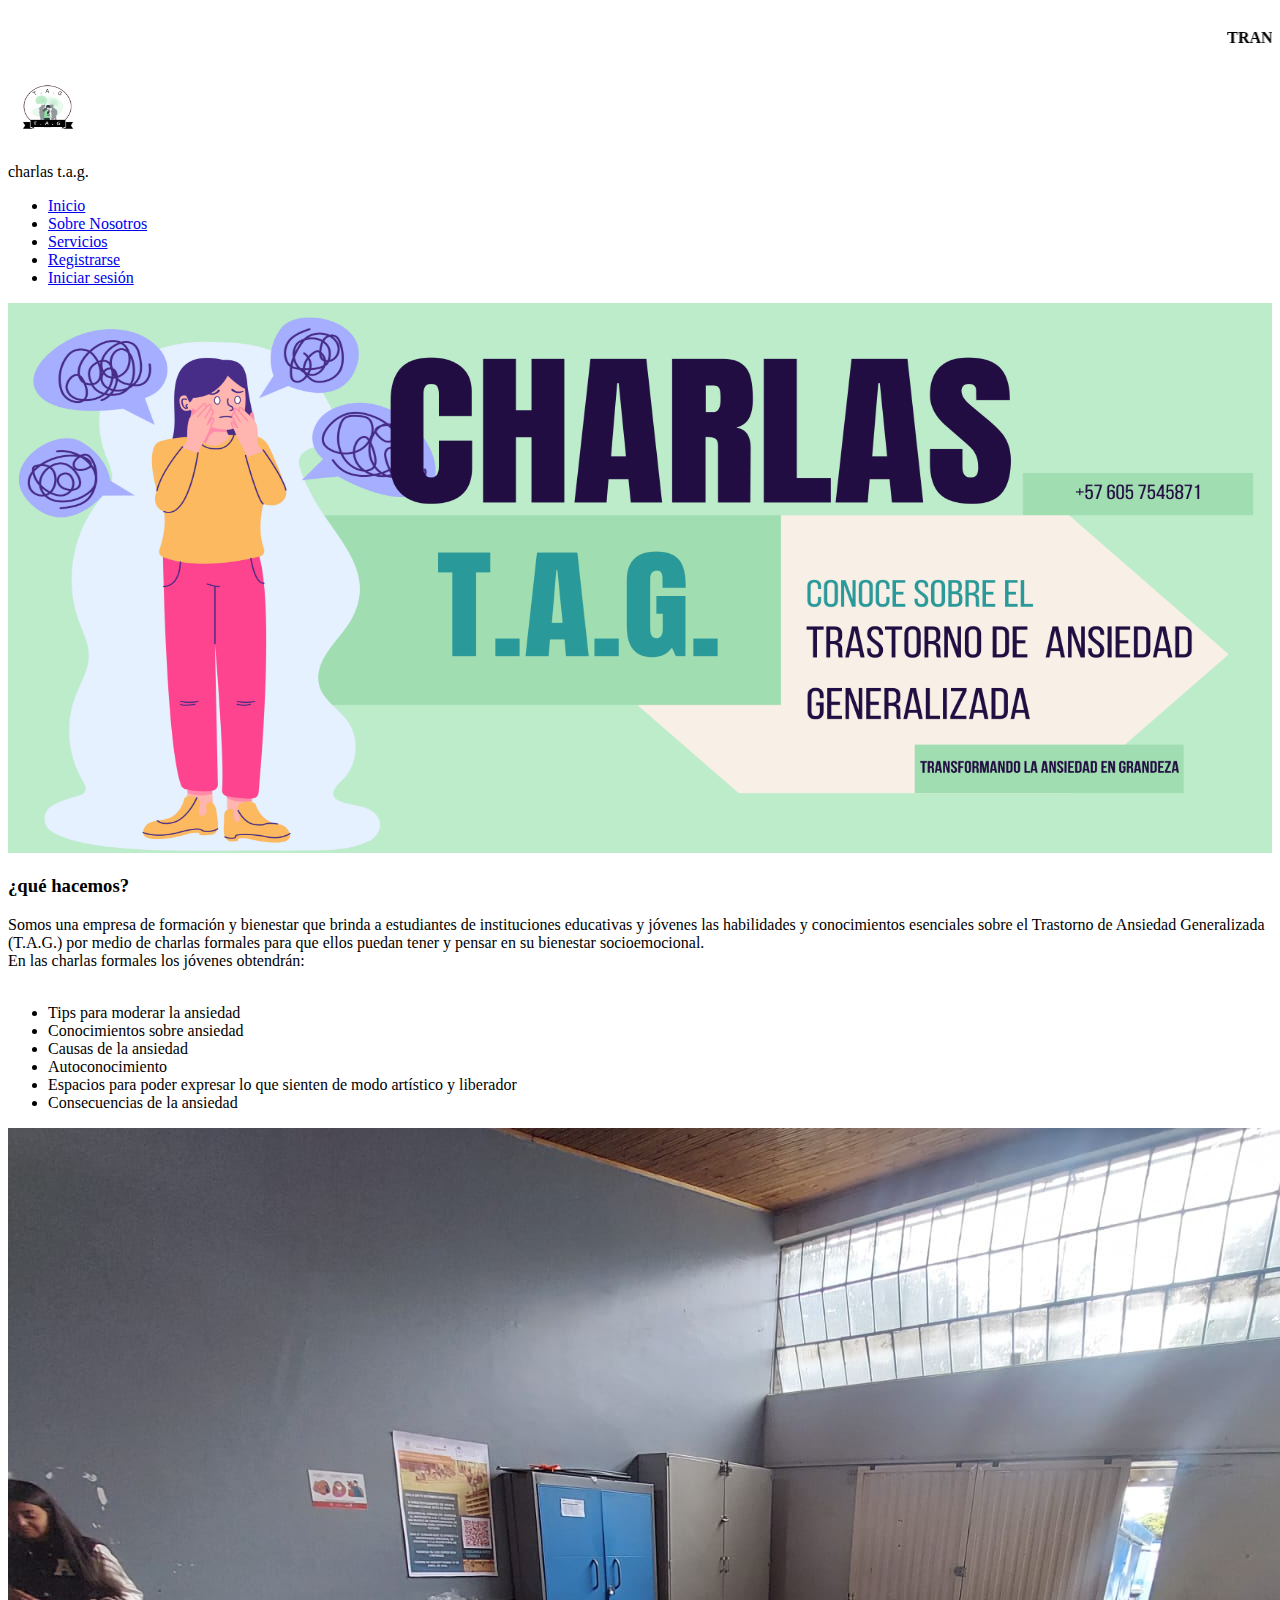
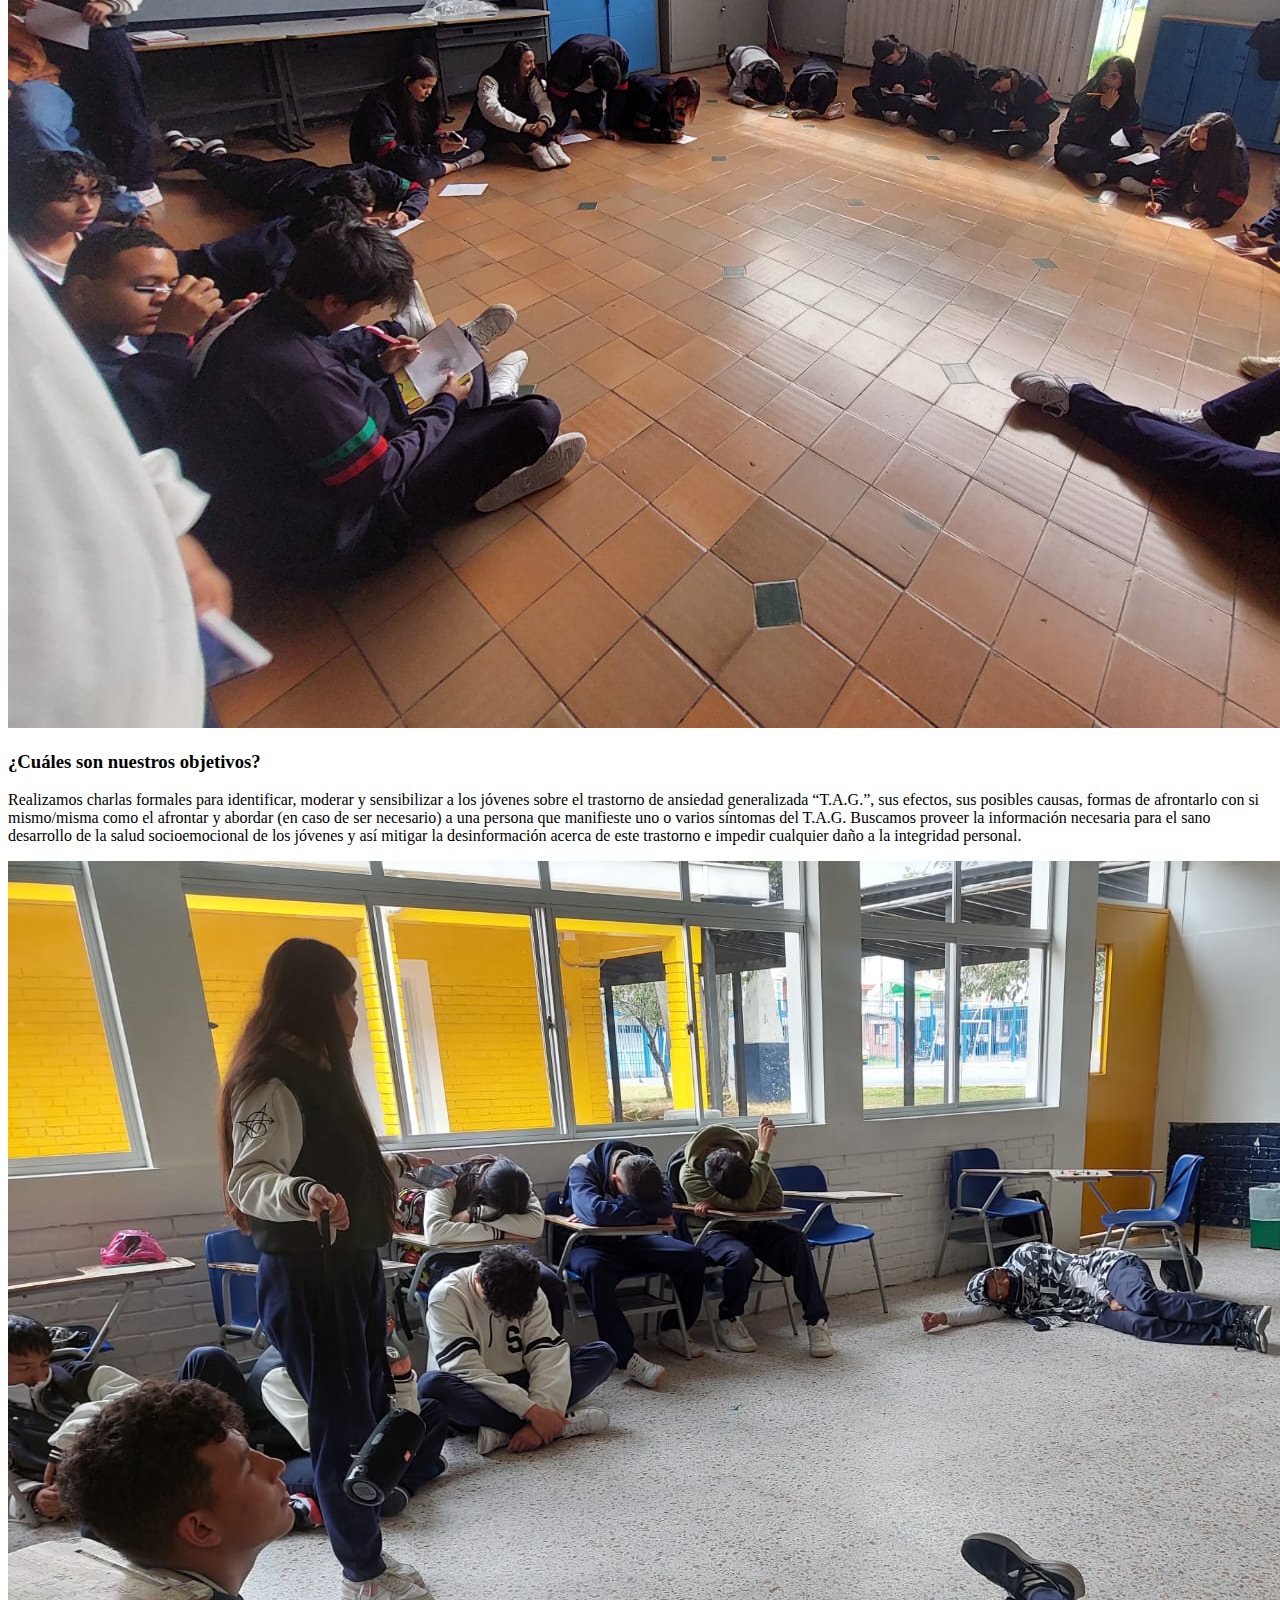
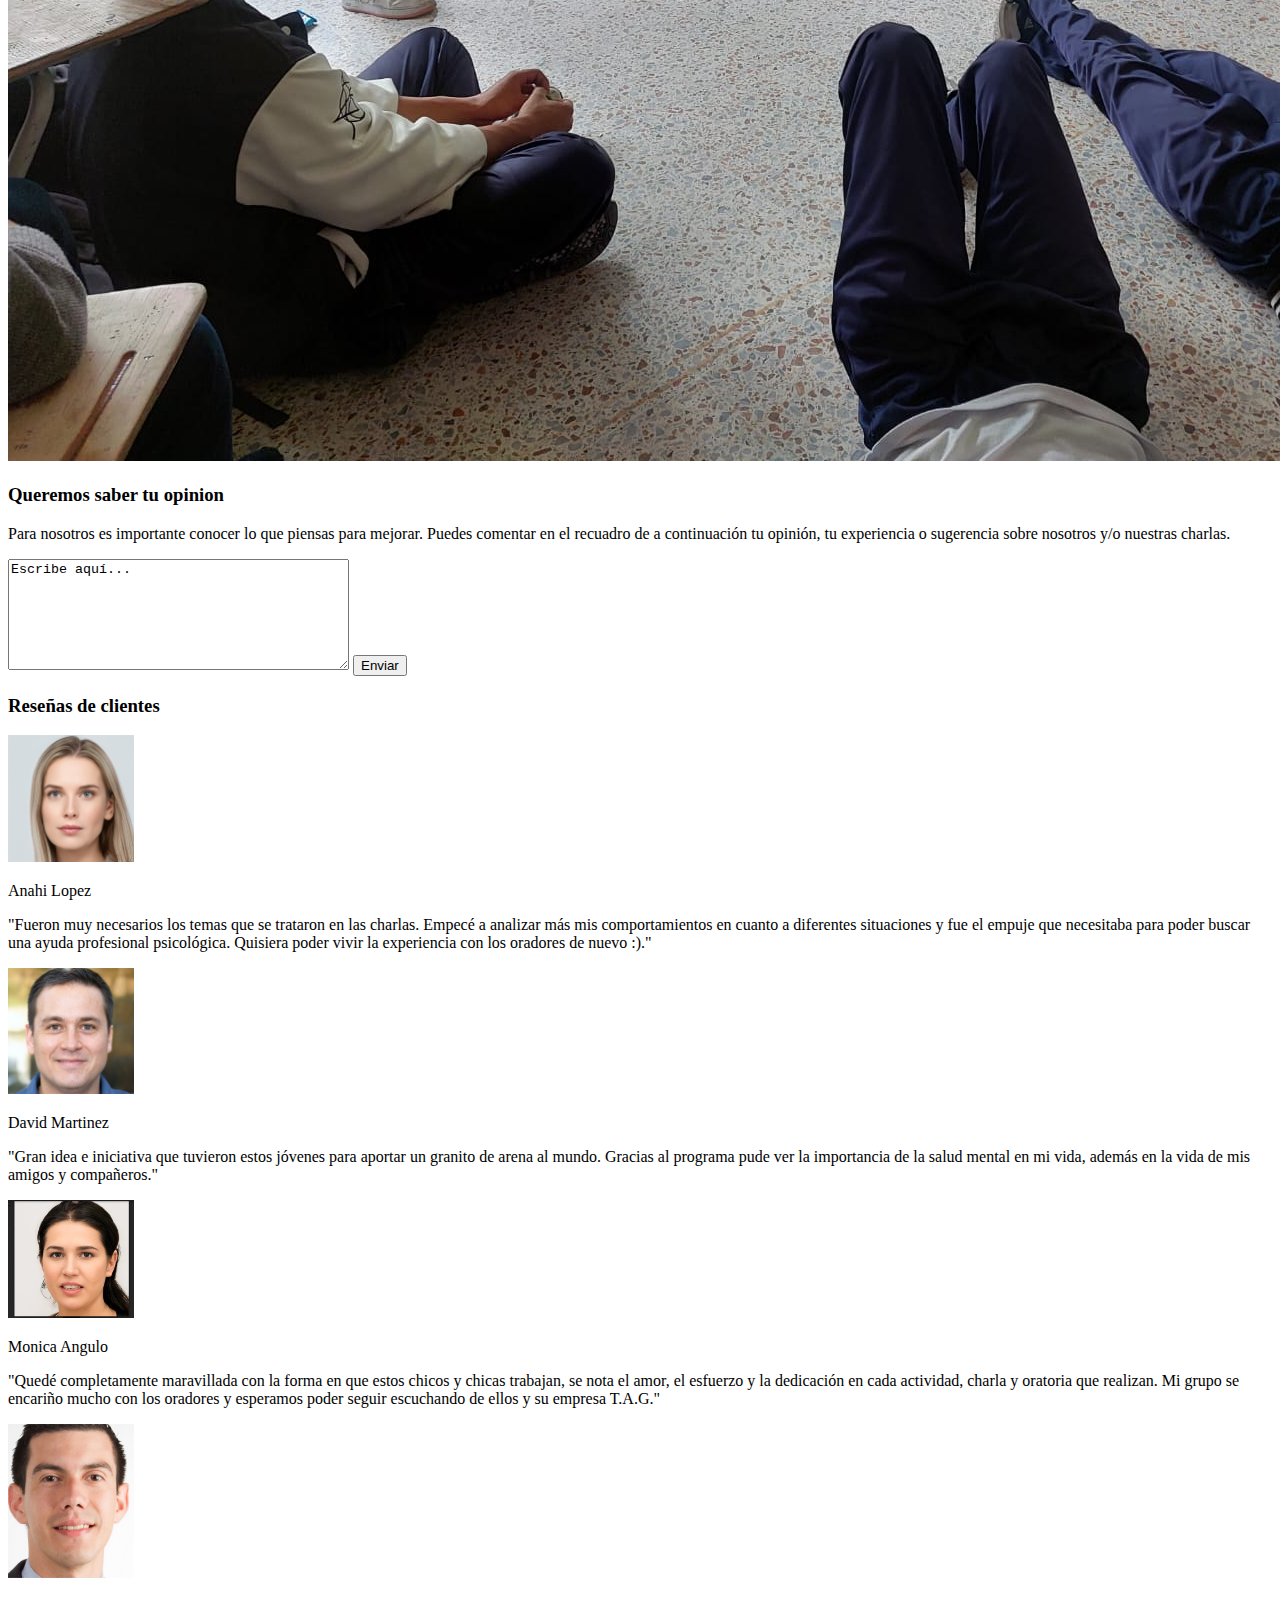
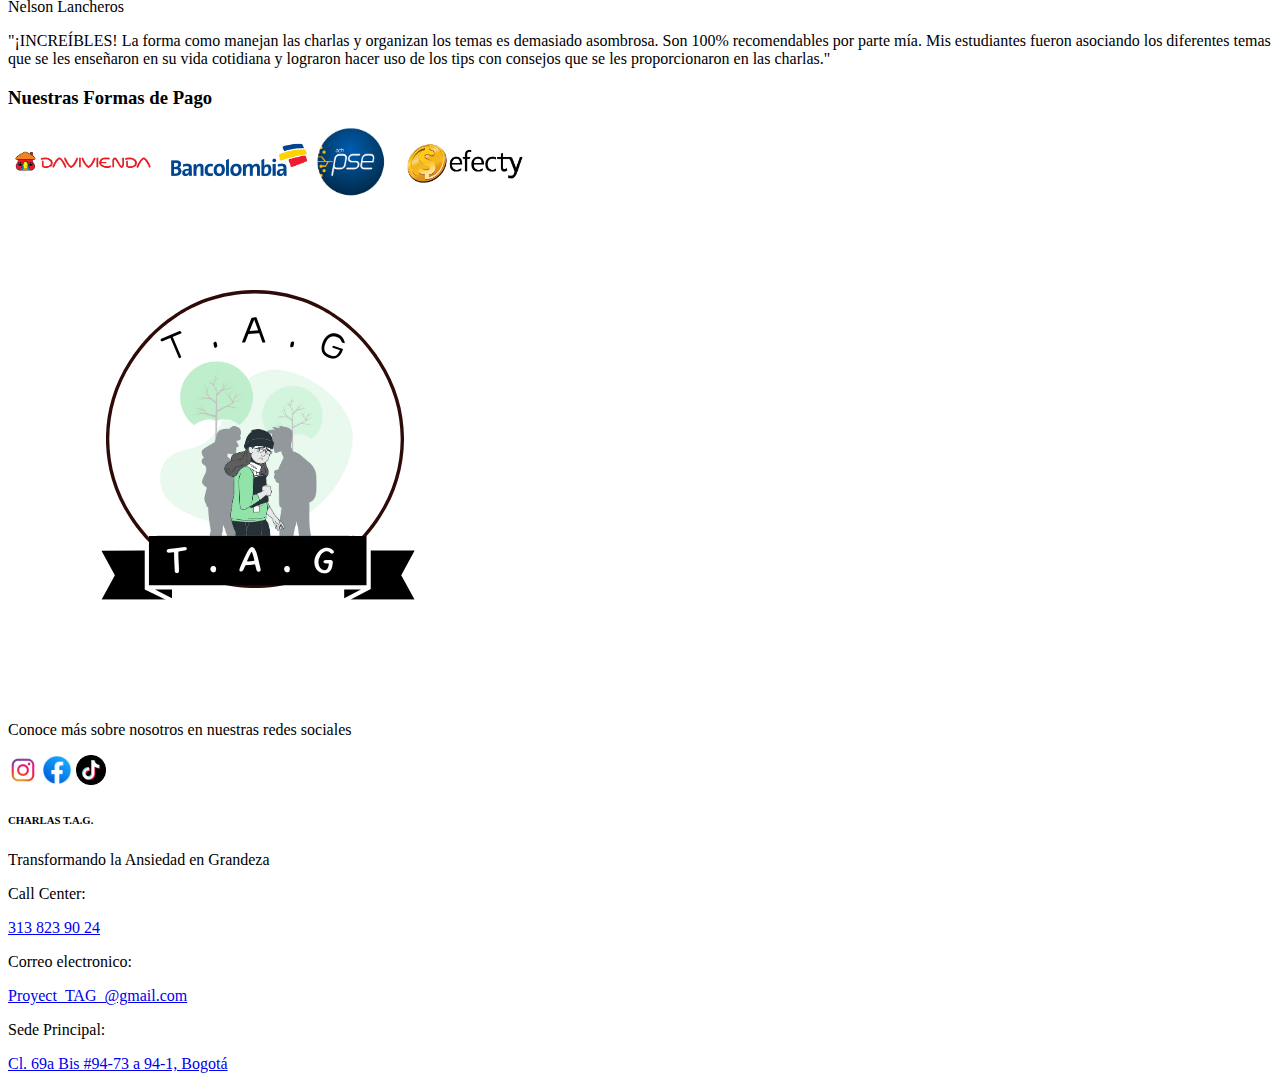
<file: index.html>
<!DOCTYPE html>
<html lang="en">

<head>
    <meta charset="UTF-8">
    <meta name="viewport" content="width=device-width, initial-scale=1.0">
    <title>CHARLAS T.A.G.</title>
    <link rel="shortcut icon" href="img/Logo T.A.G..png" />
    <link rel="stylesheet" href="CSS/styles.css">

</head>

<body>
    <header class="header">
        <div class="contenedor1">
            <marquee>
                <h4 class="contenedor1__titulo">TRANSFORMANDO LA ANSIEDAD EN GRANDEZA</h4>
            </marquee>
        </div>

        <div class="contenedor2">
            <a href="index.html"> <img src="img/logotipo fondo transparente.png" width="80px" height="70px"
                    class="contenedor2_logo" alt=" Logo charlas T.A.G"></a>
            <p class="contenedor2_titulo">charlas t.a.g.</p>
        </div>

        <div class="contenedor_lista">
            <nav class="nav-menu">
                <ul class="nav-menu__list">
                    <li class="nav-menu__item"><a href="index.html">Inicio</a></li>
                    <li class="nav-menu__item"><a href="Nosotros.html">Sobre Nosotros</a></li>
                    <li class="nav-menu__item"><a href="Servicios.html">Servicios</a></li>
                    <li class="nav-menu__item"><a href="Registro.html">Registrarse</a></li>
                    <li class="nav-menu__item"><a href="Login.html">Iniciar sesión</a></li>
                </ul>
            </nav>
        </div>
    </header>

    <main>
        <div class="contenedor-Banner">
            <img src="img/Banner T.A.G..png" width="100%" height="550px" alt="Banner T.A.G.">
        </div>

        <div>
            <h3 class="contenidoTexto__Subtitulo">¿qué hacemos?</h3>
        </div>

        <div class="contenidoTexto">
            <p id="contenidoTexto_Parrafo">
                Somos una empresa de formación y bienestar que brinda a estudiantes de instituciones educativas
                y jóvenes las habilidades y conocimientos esenciales sobre el Trastorno de Ansiedad Generalizada
                (T.A.G.) por medio de charlas formales para que ellos puedan tener y pensar en su bienestar
                socioemocional. <br>
                En las charlas formales los jóvenes obtendrán:
            <ul> <br>
                <li> Tips para moderar la ansiedad</li>
                <li>Conocimientos sobre ansiedad </li>
                <li>Causas de la ansiedad </li>
                <li>Autoconocimiento </li>
                <li>Espacios para poder expresar lo que sienten de modo artístico y liberador</li>
                <li>Consecuencias de la ansiedad</li>
            </ul>
            </p>
            <div><img src="img/foto charla 3.jpeg" alt="Foto evidencia charlas"></div>
        </div>


        <div class="contenidoTexto">
            <h3 class="contenidoTexto__Subtitulo">¿Cuáles son nuestros objetivos?</h3>
            <p id="contenidoTexto_Parrafo">
                Realizamos charlas formales para identificar, moderar y sensibilizar a los jóvenes sobre el trastorno de
                ansiedad
                generalizada “T.A.G.”, sus efectos, sus posibles causas, formas de afrontarlo con si mismo/misma como
                el afrontar y abordar (en caso de ser necesario) a una persona que manifieste uno o varios síntomas del
                T.A.G.
                Buscamos proveer la información necesaria para el sano desarrollo de la salud socioemocional de los
                jóvenes y
                así mitigar la desinformación acerca de este trastorno e impedir cualquier daño a la integridad
                personal.
            </p>
            <img src="img/foto charla 2.jpeg" alt="Foto primeras charlas">
        </div>


        <div class="resena-Clientes">
            <h3 class="contenidoTexto__Subtitulo">Queremos saber tu opinion</h3>
            <p class="resena-Clientes__parrafo">Para nosotros es importante conocer lo que piensas para mejorar.
                Puedes comentar en el recuadro de a continuación tu opinión, tu experiencia o sugerencia
                sobre nosotros y/o nuestras charlas.</p>
            <div class="resena-Clientes__cuadro-Texto">
                <form>
                    <textarea name="sugerencias" id="cuadro-opinion" cols="40" rows="7">Escribe aquí...</textarea>
                    <button id="boton-enviar">Enviar</button>
                </form>
            </div>
        </div>


        <div class="opinion-Clientes">
            <div class="opinion-Clientes__slider">
                <H3>Reseñas de clientes</H3>
                <div class="opinion-Clientes__item">
                    <div class="opinion-Clientes__testimonio">
                        <img src="img/rostro.jpeg" width="10%" height="10%" alt="Foto de cliente">
                        <p class="opinion-Clientes__nombre">Anahi Lopez</p>
                    </div>
                </div>
                <div class="opinion-Clientes__texto">
                    <p>"Fueron muy necesarios los temas que se trataron en las charlas.
                        Empecé a analizar más mis comportamientos en cuanto a diferentes situaciones y
                        fue el empuje que necesitaba para poder buscar una ayuda profesional psicológica.
                        Quisiera poder vivir la experiencia con los oradores de nuevo :)." </p>
                </div>

                <div class="opinion-Clientes__item">
                    <div class="opinion-Clientes__testimonio">
                        <img src="img/rostro 2.jpg" width="10%" height="10%" alt="Foto de Cliente">
                        <p class="opinion-Clientes__nombre">David Martinez</p>
                    </div>
                </div>
                <div class="opinion-Clientes__texto">
                    <p>"Gran idea e iniciativa que tuvieron estos jóvenes para aportar un granito de arena al mundo.
                        Gracias al programa pude ver la importancia de la salud mental en mi vida, además
                        en la vida de mis amigos y compañeros."</p>
                </div>

                <div class="opinion-Clientes__item">
                    <div class="opinion-Clientes__testimonio">
                        <img src="img/rostro 3.webp" width="10%" height="10%" alt="Foto de Cliente">
                        <p class="opinion-Clientes__nombre">Monica Angulo</p>
                    </div>
                </div>
                <div class="opinion-Clientes__texto">
                    <p>"Quedé completamente maravillada con la forma en que estos chicos y chicas trabajan, se nota el
                        amor, el esfuerzo y la
                        dedicación en cada actividad, charla y oratoria que realizan.
                        Mi grupo se encariño mucho con los oradores y esperamos poder seguir escuchando de ellos y su
                        empresa T.A.G."</p>
                </div>

                <div class="opinion-Clientes__item">
                    <div class="opinion-Clientes__testimonio">
                        <img src="img/rostro 4.jpg" width="10%" height="10%" alt="Foto de Cliente">
                        <p class="opinion-Clientes__nombre">Nelson Lancheros</p>
                    </div>
                </div>
                <div class="opinion-Clientes__texto">
                    <p>"¡INCREÍBLES! La forma como manejan las charlas y organizan los temas es demasiado asombrosa.
                        Son 100% recomendables por parte mía. Mis estudiantes fueron asociando los
                        diferentes temas que se les enseñaron en su vida cotidiana y lograron hacer
                        uso de los tips con consejos que se les proporcionaron en las charlas."</p>
                </div>

            </div>
        </div>
    </main>
    <footer>
        <div class="footer">
            <h3 class="footer__Texto">Nuestras Formas de Pago</h3>
            <div class="footer__pago">
                <img class="footer__imagend" width="150px" height="70px" src="img/logo davivienda.png" alt="Davivienda">
                <img class="footer__imagenb" width="150px" height="60px" src="img/logo-bancolombia.png"
                    alt="Bancolombia">
                <img class="footer__imagenp" width="70px" height="70px" src="img/pse.png" alt="PSE">
                <img class="footer__imagene" width="150px" height="65px" src="img/Logo efecty.png" alt="Efecty">
            </div>
        </div>

        <div class="redes">
            <div class="Redes-izq">
                <div class="Redes-izq_img">
                    <img src="img/logotipo fondo transparente.png" alt="Logo T.A.G.">
                </div>
                <div class="Redes-izq_texto">
                    <p>Conoce más sobre nosotros en nuestras redes sociales</p>
                </div>
            </div>
            <div class="Redes-der">
                <a class="redes-der__Texto" href="https://www.instagram.com/" target="_blank">
                    <img class="redes-der__imagen" src="img/instagram.webp" width="30px" alt="Logo Instagram"></a>
                <a class="redes-der__Texto" href="https://www.facebook.com/proyectTAG_/" target="_blank">
                    <img src="img/facebook.png" class="redes-der__imagen" width="30px" alt="Logo Facebook"></a>
                <a class="redes-der__Texto" href="https://www.tiktok.com/es/" target="_blank">
                    <img src="img/tik tok.png" class="redes-Sociales__imagen" width="30px" alt="Logo Tik Tok"></a>
            </div>
        </div>

        <div class="información-contacto">
            <div class="información-contacto__texto">
                <h6>CHARLAS T.A.G.</h6>
                <p>Transformando la Ansiedad en Grandeza</p>
                <P>Call Center:</P>
                <a href="tel:3158879045">313 823 90 24</a>
                <p>Correo electronico:</p>
                <a href="mailto:Proyect_TAG_@gmail.com">Proyect_TAG_@gmail.com</a>
                <p>Sede Principal:</p>
                <a href="https://www.google.com/maps/place/Cl.+69a+Bis,+Engativ%C3%A1,+Bogot%C3%A1/@4.6957995,-74.1182884,17z/data=!3m1!4b1!4m10!1m2!2m1!1sCl.+69a+Bis+%2394-73+a+94-1,+Bogot%C3%A1!3m6!1s0x8e3f9b5ac7107013:0xba643467809ada57!8m2!3d4.6957942!4d-74.1134175!15sCiJDbC4gNjlhIEJpcyAjOTQtNzMgYSA5NC0xLCBCb2dvdMOhkgEFcm91dGXgAQA!16s%2Fg%2F11bym_114t?hl=es-ES&entry=ttu"
                    target="_blank">Cl. 69a Bis #94-73 a 94-1, Bogotá</a>
            </div>
        </div>
    </footer>
</body>

</html>
</file>
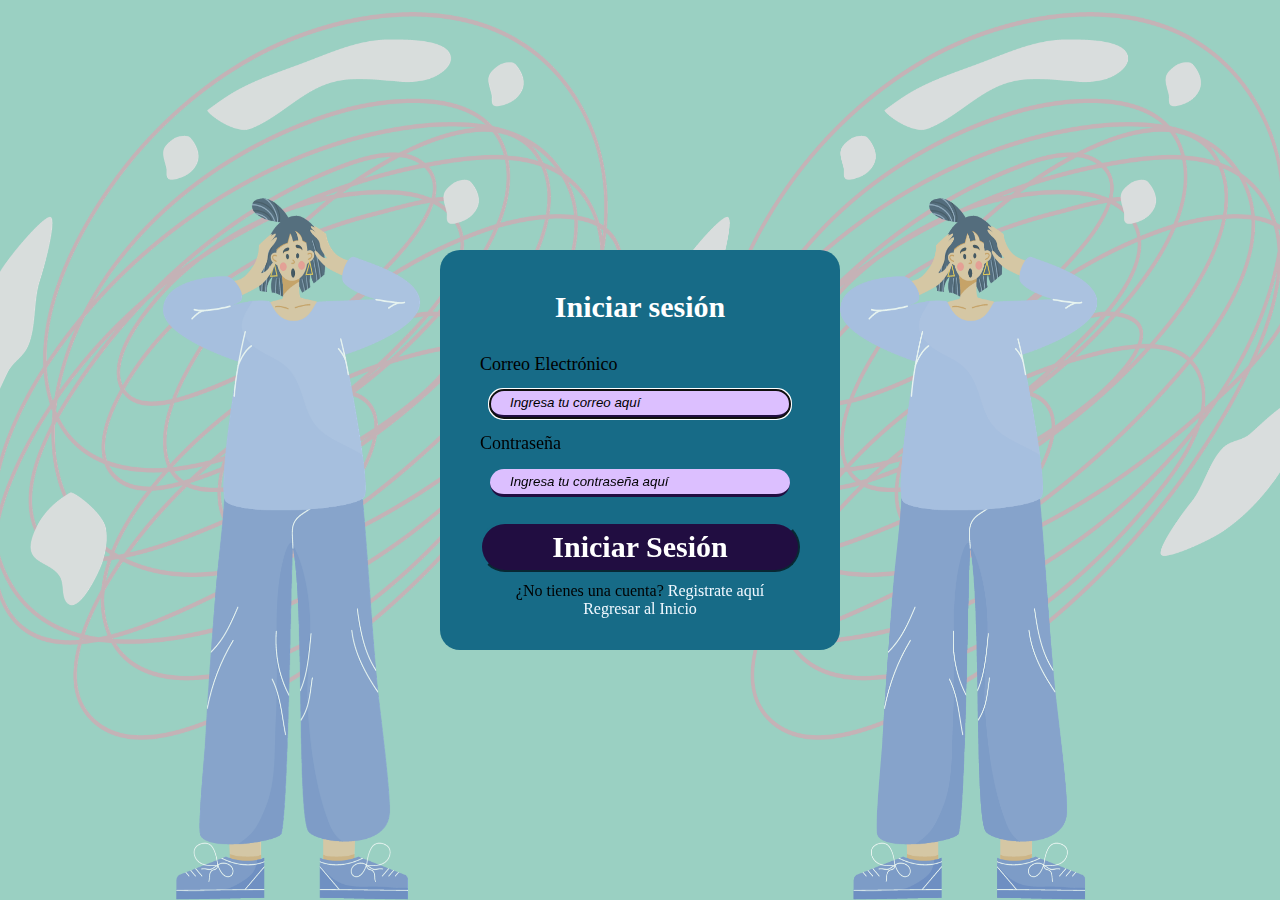
<file: login.html>
<!DOCTYPE html>
<html lang="en">
<head>
    <meta charset="UTF-8">
    <meta name="viewport" content="width=device-width, initial-scale=1.0">
    <link rel="shortcut icon" href="img/Logo T.A.G..png" />
    <link rel="stylesheet" href="CSS/login.css">
    <title>Charlas T.A.G.</title>
</head>
<body>
    <section class="login">
        <h2>Iniciar sesión</h2>
        <form id="login-formulario">
            <div>
            <label for="email">Correo Electrónico</label>
            <input type="email" id="email" required placeholder="Ingresa tu correo aquí" autofocus>
            </div>
            <div>
            <label for="contraseña">Contraseña</label>
            <input type="password" id="contrasena" placeholder="Ingresa tu contraseña aquí" required>
            </div>

            <button type="submit" class="login-button">Iniciar Sesión</button>
        </form>
        <p class="vinculos_registro">¿No tienes una cuenta? <a href="Registro.html">Registrate aquí </a></p>
        <p class="vinculos_registro"><a href="index.html">Regresar al Inicio</a></p>
    </section>
    <script src="JavaScript/login.js"></script>
</body>
</html>
</file>
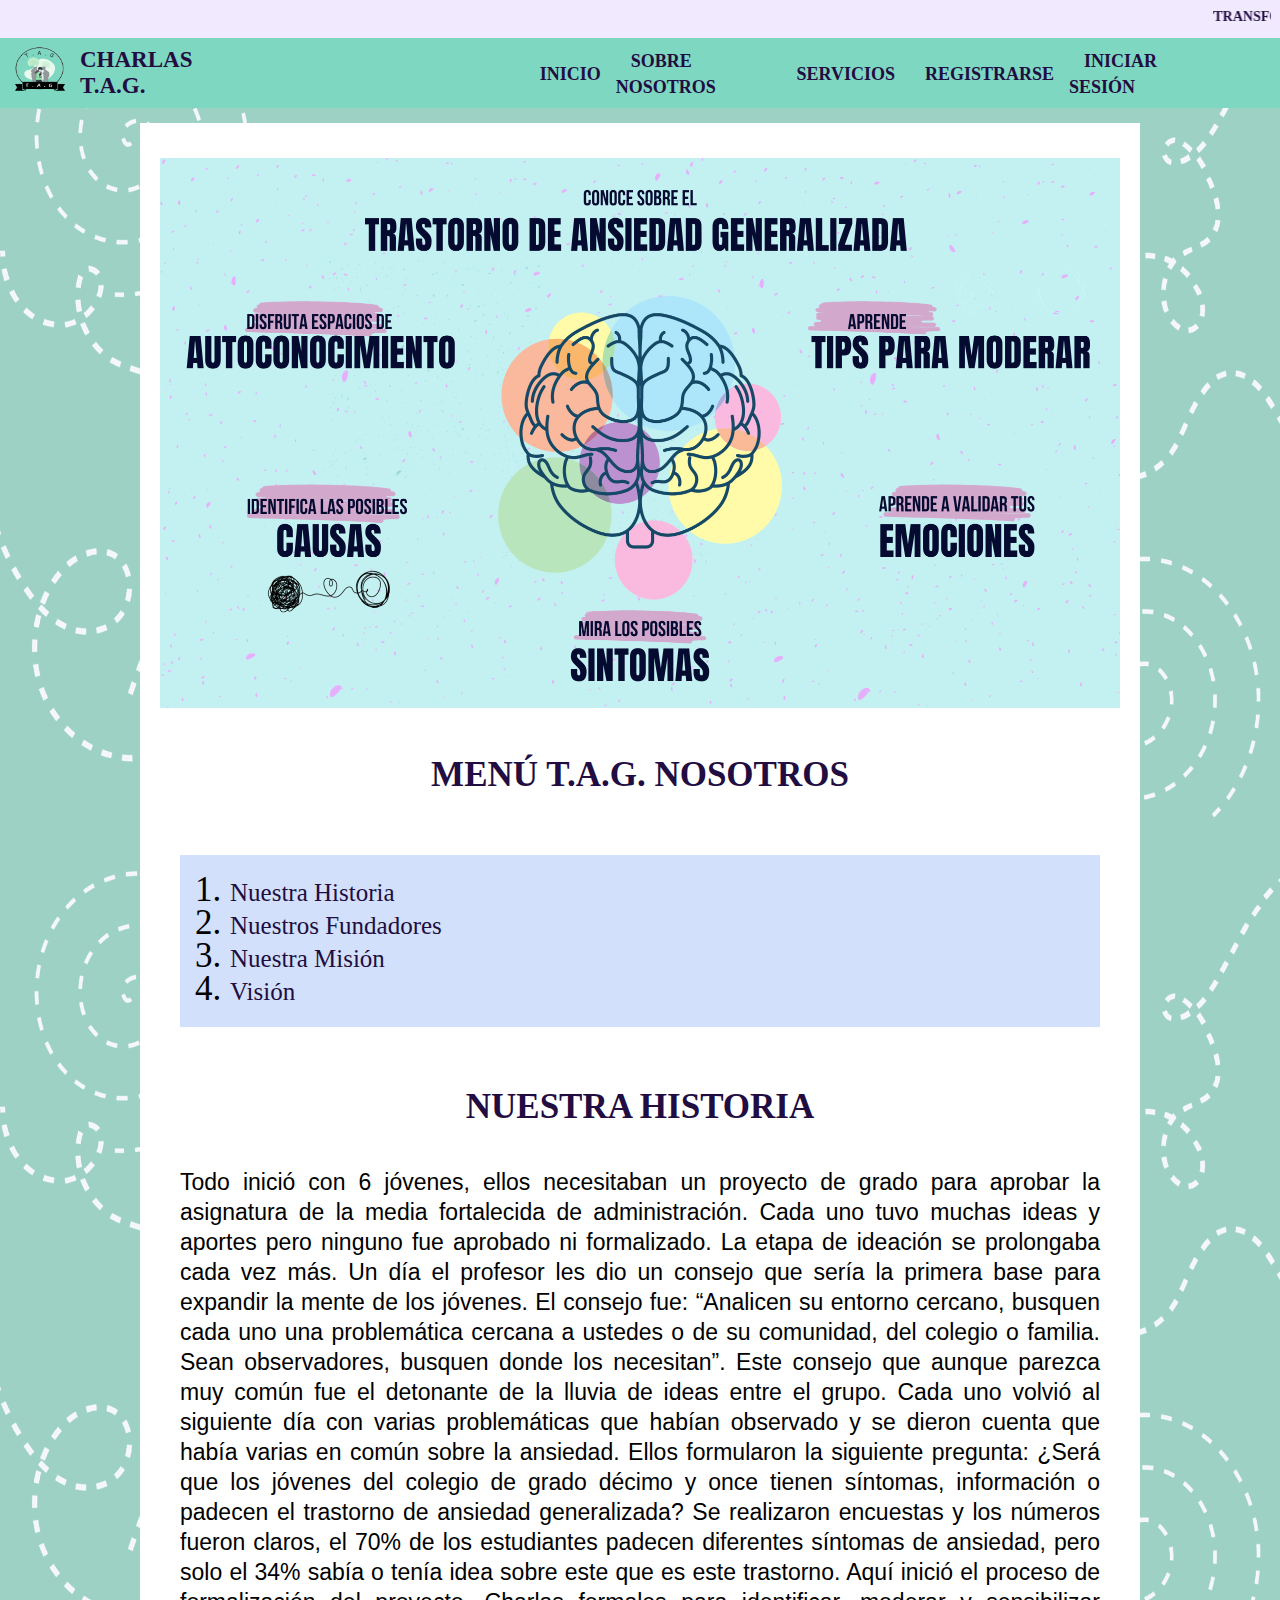
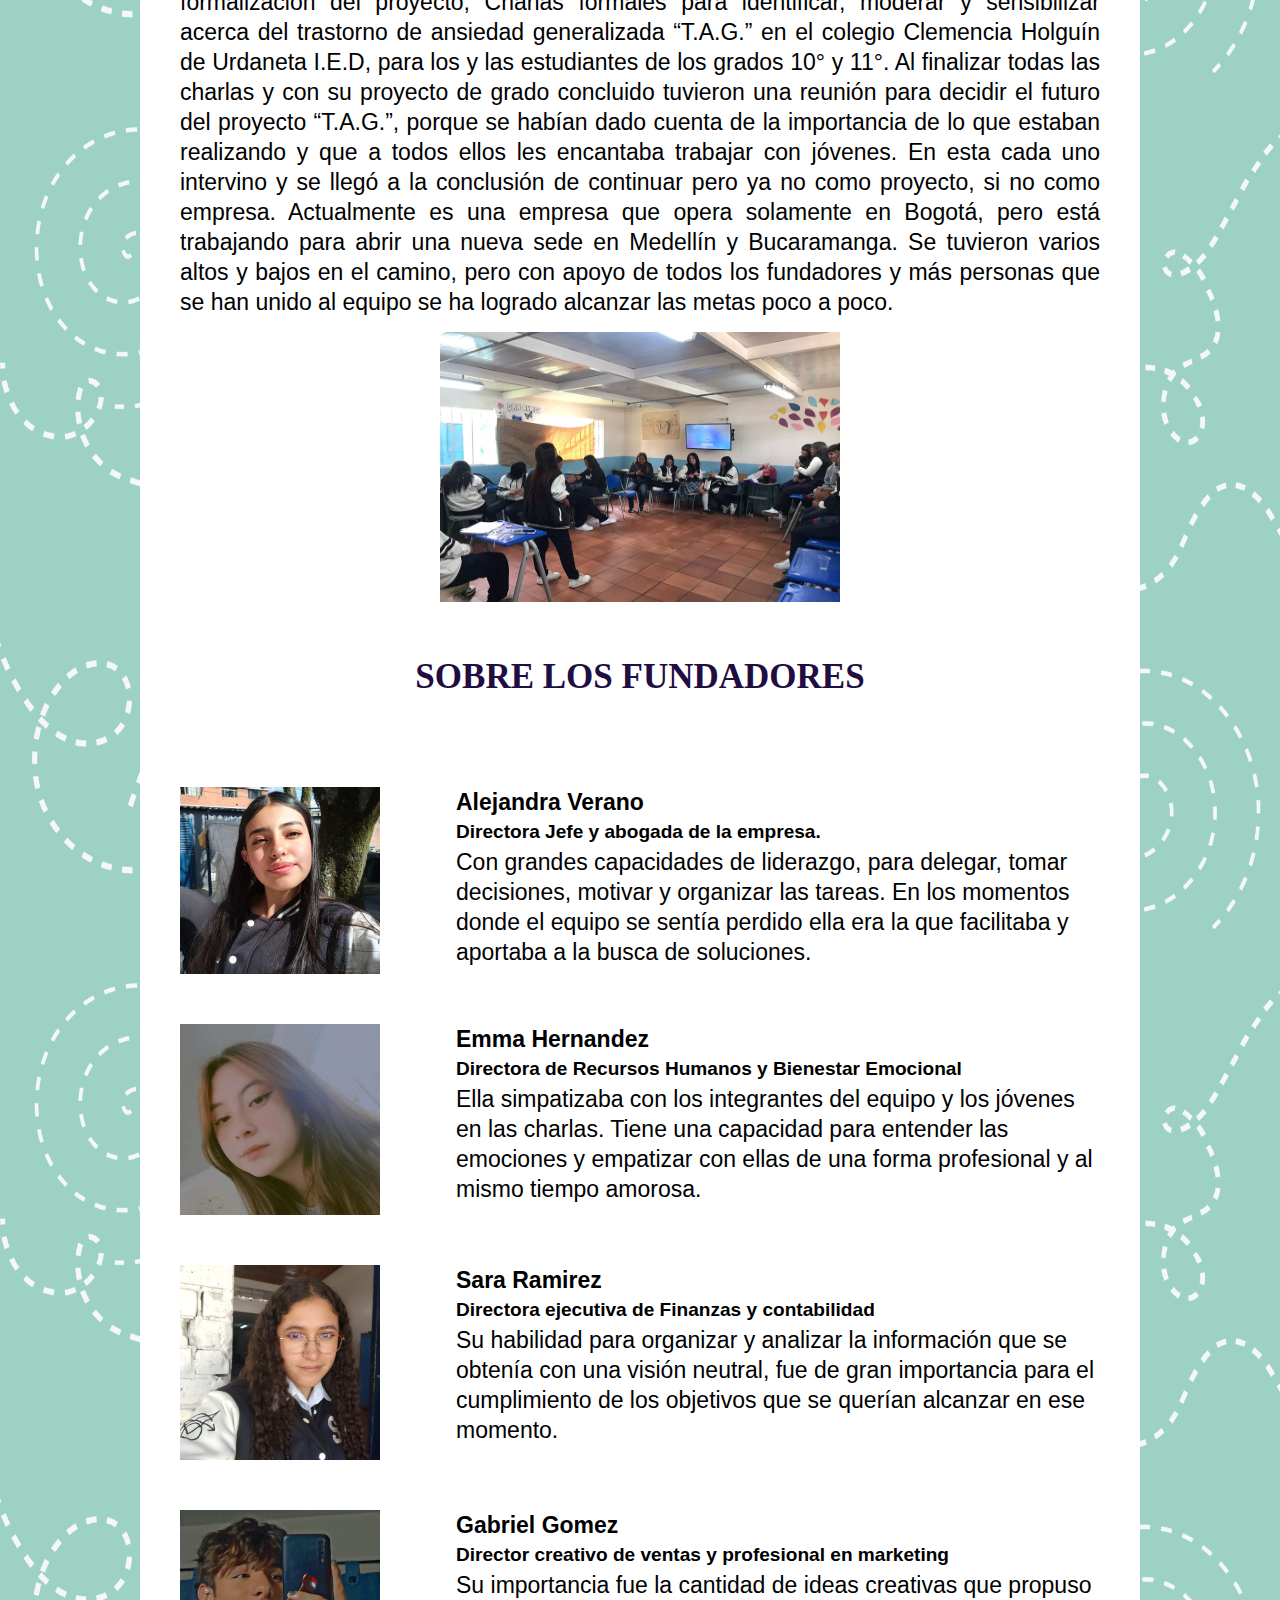
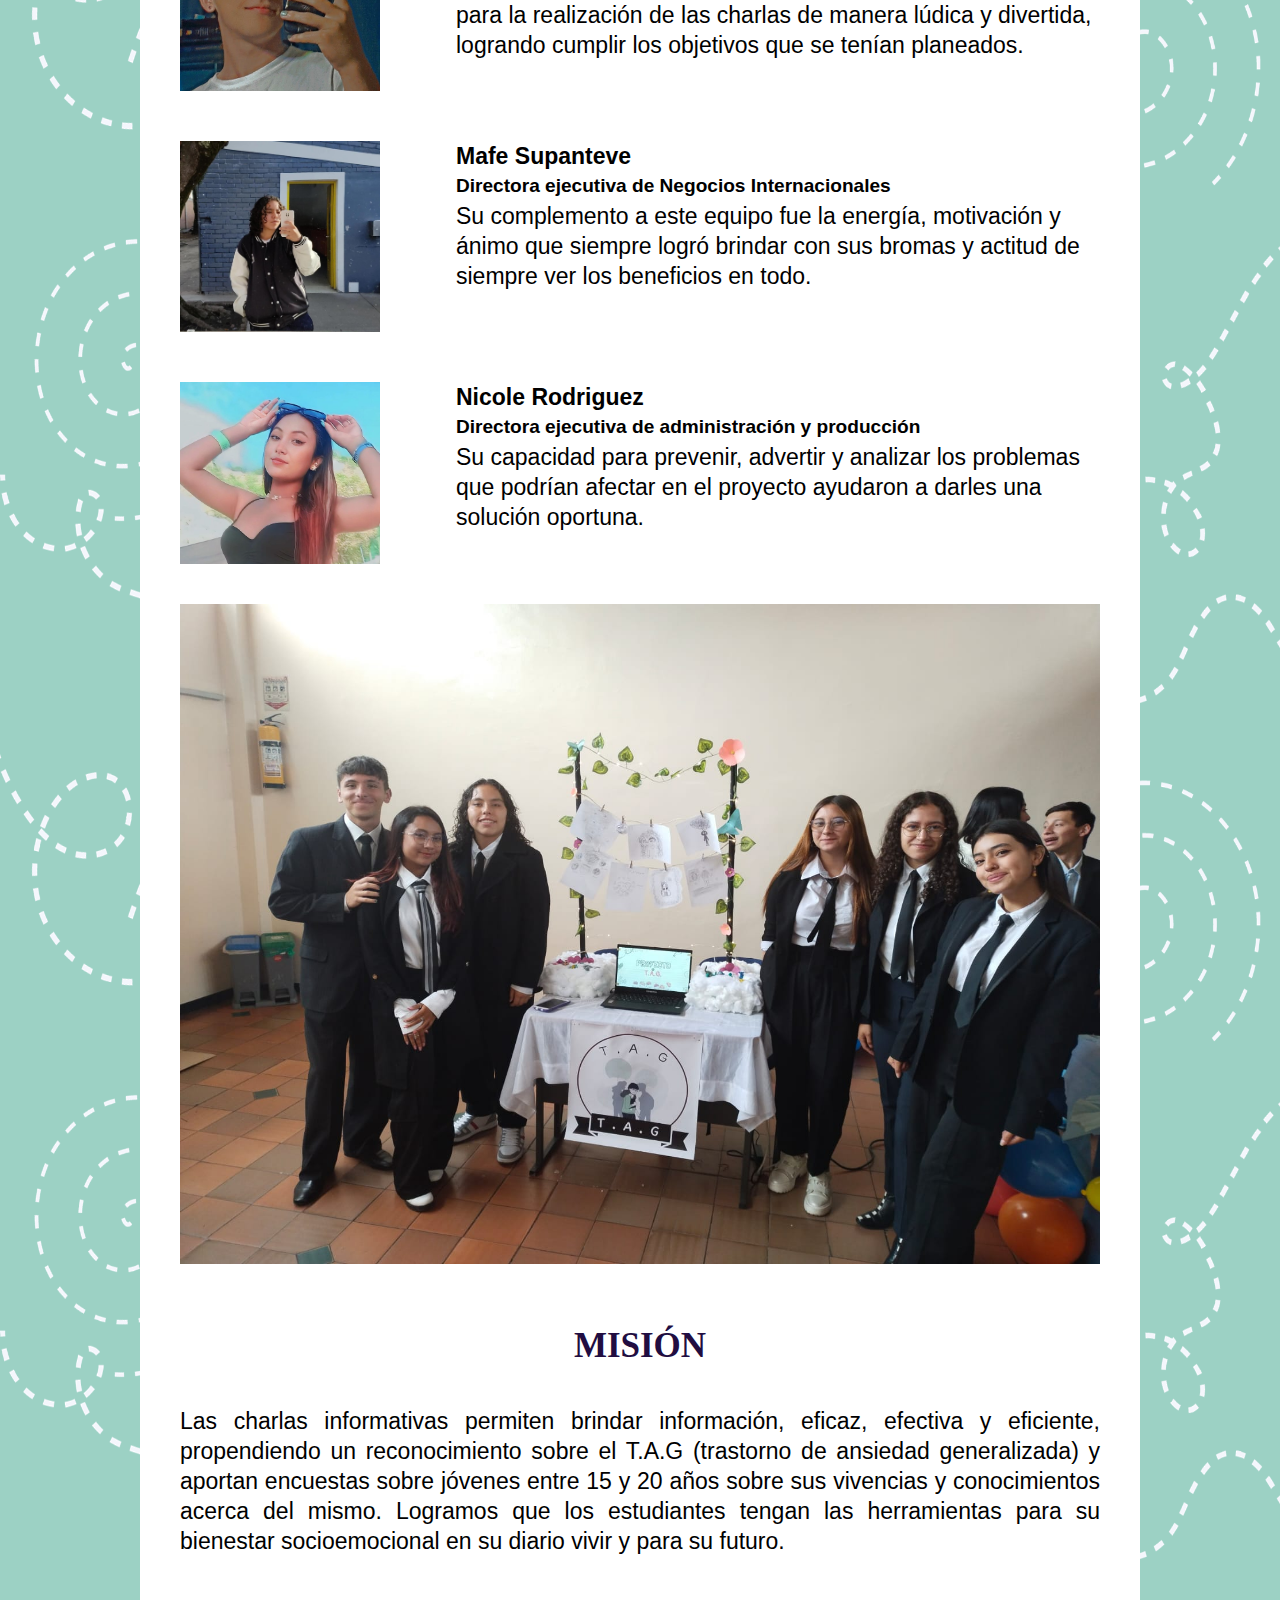
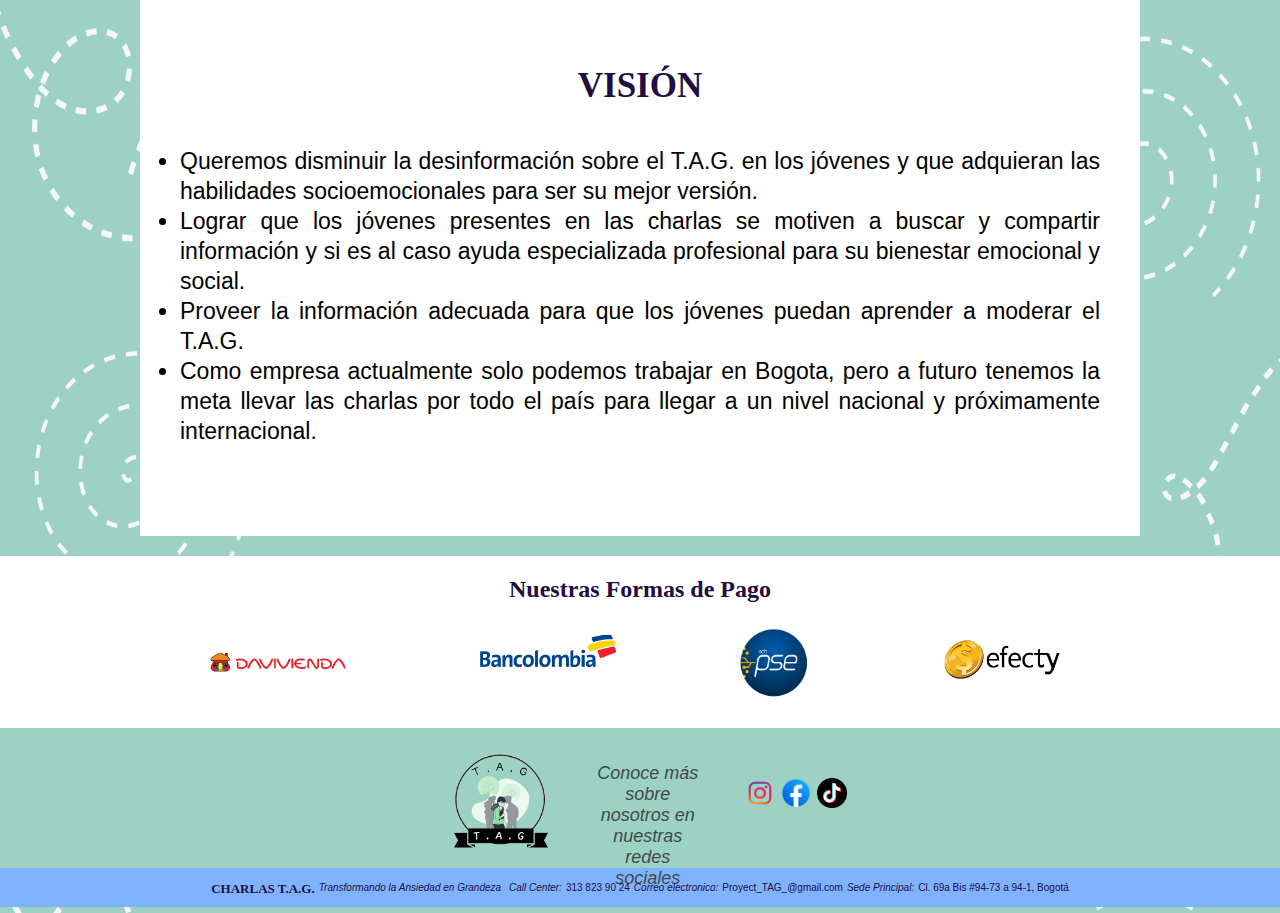
<file: Nosotros.html>
<!DOCTYPE html>
<html lang="en">

<head>
    <meta charset="UTF-8">
    <meta name="viewport" content="width=device-width, initial-scale=1.0">
    <link rel="shortcut icon" href="img/Logo T.A.G..png" />
    <link rel="stylesheet" href="CSS/stylesN.css">
    <title>CHARLAS T.A.G.</title>
</head>

<body>
    <header class="header">
        <div class="contenedor1">
            <marquee>
                <h4 class="contenedor1__titulo">TRANSFORMANDO LA ANSIEDAD EN GRANDEZA</h4>
            </marquee>
        </div>

        <div class="contenedor2">
            <a href="index.html"> <img src="img/logotipo fondo transparente.png" width="80px" height="70px"
                    class="contenedor2_logo" alt=" Logo charlas T.A.G"></a>
            <p class="contenedor2_titulo">charlas t.a.g.</p>
        </div>

        <div class="contenedor_lista">
            <nav class="nav-menu">
                <ul class="nav-menu__list">
                    <li class="nav-menu__item"><a href="index.html">Inicio</a></li>
                    <li class="nav-menu__item"><a href="Nosotros.html">Sobre Nosotros</a></li>
                    <li class="nav-menu__item"><a href="Servicios.html">Servicios</a></li>
                    <li class="nav-menu__item"><a href="Registro.html">Registrarse</a></li>
                    <li class="nav-menu__item"><a href="Login.html">Iniciar sesión</a></li>
                </ul>
            </nav>
        </div>
    </header>
    <main>
        <div class="contenedor-Banner">
            <img src="img/informate sobre tag.png" width="100%" height="550px" alt="Banner T.A.G.">
        </div>
        <h3 class="contenedor__subtitulo">Menú T.A.G. Nosotros</h3>
        <div class="contenedor-menu">
            <ol>
                <li><a href="#HistoriaEmpresa">Nuestra Historia</a></li>
                <li><a href="#SobreFundadores">Nuestros Fundadores</a></li>
                <li><a href="#Mision">Nuestra Misión</a></li>
                <li><a href="#Vision">Visión</a></li>
            </ol>
        </div>

        <div class="contenedor-Historia" id="HistoriaEmpresa">
            <h3 class="contenedor__subtitulo">Nuestra Historia</h3>
            <p class="contenedor__Parrafo">Todo inició con 6 jóvenes, ellos necesitaban un proyecto de
                grado para aprobar la asignatura de la media
                fortalecida de administración. Cada uno tuvo muchas ideas y aportes pero ninguno fue aprobado ni
                formalizado.
                La etapa de ideación se prolongaba cada vez más.
                Un día el profesor les dio un consejo que sería la primera base para expandir la mente de los
                jóvenes.
                El consejo fue: “Analicen su entorno cercano, busquen cada uno una problemática cercana a ustedes o
                de su comunidad,
                del colegio o familia. Sean observadores, busquen donde los necesitan”. Este consejo que aunque
                parezca muy común
                fue el detonante de la lluvia de ideas entre el grupo. Cada uno volvió al siguiente día con varias
                problemáticas que habían observado y se dieron cuenta que había varias en común sobre la ansiedad.
                Ellos formularon la siguiente pregunta: ¿Será que los jóvenes del colegio de grado décimo y once
                tienen síntomas,
                información o padecen el trastorno de ansiedad generalizada? Se realizaron encuestas y los números
                fueron
                claros, el 70% de los estudiantes padecen diferentes síntomas de ansiedad, pero solo el 34% sabía o
                tenía idea sobre este que es este trastorno.
                Aquí inició el proceso de formalización del proyecto, Charlas formales para identificar, moderar
                y sensibilizar acerca del trastorno de ansiedad generalizada “T.A.G.” en el colegio Clemencia
                Holguín
                de Urdaneta I.E.D, para los y las estudiantes de los grados 10° y 11°.
                Al finalizar todas las charlas y con su proyecto de grado concluido tuvieron una reunión
                para decidir el futuro del proyecto “T.A.G.”, porque se habían dado cuenta de la importancia
                de lo que estaban realizando y que a todos ellos les encantaba trabajar con jóvenes.
                En esta cada uno intervino y se llegó a la conclusión de continuar pero ya no como proyecto, si no
                como empresa.
                Actualmente es una empresa que opera solamente en Bogotá, pero está trabajando para abrir una nueva
                sede en Medellín y Bucaramanga. Se tuvieron varios altos y bajos en el camino, pero con apoyo de
                todos los fundadores y más personas que se han unido al equipo se ha logrado alcanzar las metas poco
                a poco.
            </p>
            <img src="img/foto charla.jpeg" alt="Foto primeras charlas">
        </div>

        <section class="contenedor-fundadores" id="SobreFundadores">
            <h3 class="contenedor__subtitulo">Sobre los Fundadores</h3>

            <div class="contenedor-fundadores__item">
                <div class="contenedor-fundadores__personal">
                    <img src="img/Foto Aleja.jpeg" alt="Foto de Fundadora Alejandra Verano">
                </div>
                <div class="contenedor-fundadores__descripcion">
                    <h4 class="contenedor-fundadores__Nombre">Alejandra Verano</h4>
                    <h5>Directora Jefe y abogada de la empresa.</h5>
                    <p>Con grandes capacidades de liderazgo, para delegar, tomar decisiones, motivar y organizar las
                        tareas. En los momentos donde el equipo se sentía perdido ella era la que facilitaba y aportaba
                        a la busca de soluciones. </p>
                </div>

            </div>

            <div class="contenedor-fundadores__item">
                <div class="contenedor-fundadores__personal">
                    <img src="img/Foto Emma.jpeg" alt="Foto fundadora Emma Hernandez">
                </div>
                <div class="contenedor-fundadores__descripcion">
                    <h4 class="contenedor-fundadores__Nombre">Emma Hernandez</h4>
                    <h5>Directora de Recursos Humanos y Bienestar Emocional</h5>
                    <p>Ella simpatizaba con los integrantes del equipo y los jóvenes en las charlas.
                        Tiene una capacidad para entender las emociones y empatizar con ellas de una forma profesional y
                        al
                        mismo tiempo amorosa. </p>
                </div>
            </div>


            <div class="contenedor-fundadores__item">
                <div class="contenedor-fundadores__personal">
                    <img src="img/Foto Sara (2).jpeg" alt="Foto fundadora Sara Ramirez">
                </div>
                <div class="contenedor-fundadores__descripcion">
                    <h4 class="contenedor-fundadores__Nombre">Sara Ramirez</h4>
                    <h5>Directora ejecutiva de Finanzas y contabilidad </h5>
                    <p>Su habilidad para organizar y analizar la información que se obtenía con una visión neutral,
                        fue de gran importancia para el cumplimiento de los objetivos que se querían alcanzar en ese
                        momento.</p>
                </div>
            </div>


            <div class="contenedor-fundadores__item">
                <div class="contenedor-fundadores__personal">
                    <img src="img/Foto Gabriel.jpeg" alt="Foto fundador Gabriel Gomez">
                </div>
                <div class="contenedor-fundadores__descripcion">
                    <h4 class="contenedor-fundadores__Nombre">Gabriel Gomez</h4>
                    <h5>Director creativo de ventas y profesional en marketing</h5>
                    <p>Su importancia fue la cantidad de ideas creativas que propuso para la realización de las charlas
                        de
                        manera lúdica y divertida, logrando cumplir los objetivos que se tenían planeados.</p>
                </div>
            </div>


            <div class="contenedor-fundadores__item">
                <div class="contenedor-fundadores__personal">
                    <img src="img/Foto Mafe.jpeg" alt="Foto fundadora Mafe Supanteve">
                </div>
                <div class="contenedor-fundadores__descripcion">
                    <h4 class="contenedor-fundadores__Nombre">Mafe Supanteve</h4>
                    <h5>Directora ejecutiva de Negocios Internacionales</h5>
                    <p>Su complemento a este equipo fue la energía, motivación y ánimo que siempre logró brindar con sus
                        bromas
                        y actitud de siempre ver los beneficios en todo.</p>
                </div>
            </div>


            <div class="contenedor-fundadores__item">
                <div class="contenedor-fundadores__personal">
                    <img src="img/foto Nicole.png" alt="Foto fundadora Nicole Rodriguez">
                </div>
                <div class="contenedor-fundadores__descripcion">
                    <h4 class="contenedor-fundadores__Nombre">Nicole Rodriguez</h4>
                    <h5>Directora ejecutiva de administración y producción</h5>
                    <p>Su capacidad para prevenir, advertir y analizar los problemas que podrían afectar en el proyecto
                        ayudaron
                        a darles una solución oportuna.</p>
                </div>
            </div>

        <div class="contenedor-fundadores__Foto">
            <img src="img/Foto Grupal.jpeg" width="250px" height="200" alt="Foto grupal de fundadores">
        </div>

        <div class="contenedor-Mision-Vision">
            <div class="contenedor-Mision-Vision__texto" id="Mision">
                <h3 class="contenedor__subtitulo">Misión</h3>
                <p>Las charlas informativas permiten brindar información, eficaz, efectiva y eficiente, propendiendo un
                    reconocimiento sobre el T.A.G (trastorno de ansiedad generalizada) y aportan encuestas sobre jóvenes
                    entre 15 y 20 años sobre sus vivencias y conocimientos acerca del mismo. Logramos que los
                    estudiantes
                    tengan las herramientas para su bienestar socioemocional en su diario vivir y para su futuro. </p>
            </div>

            <div class="contenedor-Mision-Vision__texto" id="Vision">
                <h3 class="contenedor__subtitulo">Visión</h3>
                <ul>
                    <li>Queremos disminuir la desinformación sobre el T.A.G. en los jóvenes y que adquieran las
                        habilidades
                        socioemocionales para ser su mejor versión.</li>
                    <li>Lograr que los jóvenes presentes en las charlas se motiven a buscar y compartir información y si
                        es
                        al caso ayuda especializada profesional para su bienestar emocional y social. </li>
                    <li>Proveer la información adecuada para que los jóvenes puedan aprender a moderar el T.A.G.</li>
                    <li>Como empresa actualmente solo podemos trabajar en Bogota, pero a futuro tenemos la meta llevar
                        las
                        charlas por todo el país para llegar a un nivel nacional y próximamente internacional. </li>
                </ul>
            </div>
        </div>

    </main>

    <footer>
        <div class="footer">
            <h3 class="footer__Texto">Nuestras Formas de Pago</h3>
            <div class="footer__pago">
                <img class="footer__imagend" width="150px" height="70px" src="img/logo davivienda.png" alt="Davivienda">
                <img class="footer__imagenb" width="150px" height="60px" src="img/logo-bancolombia.png"
                    alt="Bancolombia">
                <img class="footer__imagenp" width="70px" height="70px" src="img/pse.png" alt="PSE">
                <img class="footer__imagene" width="150px" height="65px" src="img/Logo efecty.png" alt="Efecty">
            </div>
        </div>

        <div class="redes">
            <div class="Redes-izq">
                <div class="Redes-izq_img">
                    <img src="img/logotipo fondo transparente.png" alt="Logo T.A.G.">
                </div>
                <div class="Redes-izq_texto">
                    <p>Conoce más sobre nosotros en nuestras redes sociales</p>
                </div>
            </div>
            <div class="Redes-der">
                <a class="redes-der__Texto" href="https://www.instagram.com/" target="_blank">
                    <img class="redes-der__imagen" src="img/instagram.webp" width="30px" alt="Logo Instagram"></a>
                <a class="redes-der__Texto" href="https://www.facebook.com/proyectTAG_/" target="_blank">
                    <img src="img/facebook.png" class="redes-der__imagen" width="30px" alt="Logo Facebook"></a>
                <a class="redes-der__Texto" href="https://www.tiktok.com/es/" target="_blank">
                    <img src="img/tik tok.png" class="redes-Sociales__imagen" width="30px" alt="Logo Tik Tok"></a>
            </div>
        </div>

        <div class="información-contacto">
            <div class="información-contacto__texto">
                <h6>CHARLAS T.A.G.</h6>
                <p>Transformando la Ansiedad en Grandeza</p>
                <P>Call Center:</P>
                <a href="tel:3158879045">313 823 90 24</a>
                <p>Correo electronico:</p>
                <a href="mailto:Proyect_TAG_@gmail.com">Proyect_TAG_@gmail.com</a>
                <p>Sede Principal:</p>
                <a href="https://www.google.com/maps/place/Cl.+69a+Bis,+Engativ%C3%A1,+Bogot%C3%A1/@4.6957995,-74.1182884,17z/data=!3m1!4b1!4m10!1m2!2m1!1sCl.+69a+Bis+%2394-73+a+94-1,+Bogot%C3%A1!3m6!1s0x8e3f9b5ac7107013:0xba643467809ada57!8m2!3d4.6957942!4d-74.1134175!15sCiJDbC4gNjlhIEJpcyAjOTQtNzMgYSA5NC0xLCBCb2dvdMOhkgEFcm91dGXgAQA!16s%2Fg%2F11bym_114t?hl=es-ES&entry=ttu"
                    target="_blank">Cl. 69a Bis #94-73 a 94-1, Bogotá</a>
            </div>
        </div>
    </footer>
</body>


<!--Aqui poner los participantes iniales,inventar que ahora somos una empresa
            re grande(Listo)
        historia(listo)
    vision y mision (listo)
    aqui tambien poner redes sociales (listo)
-->

</html>
</file>
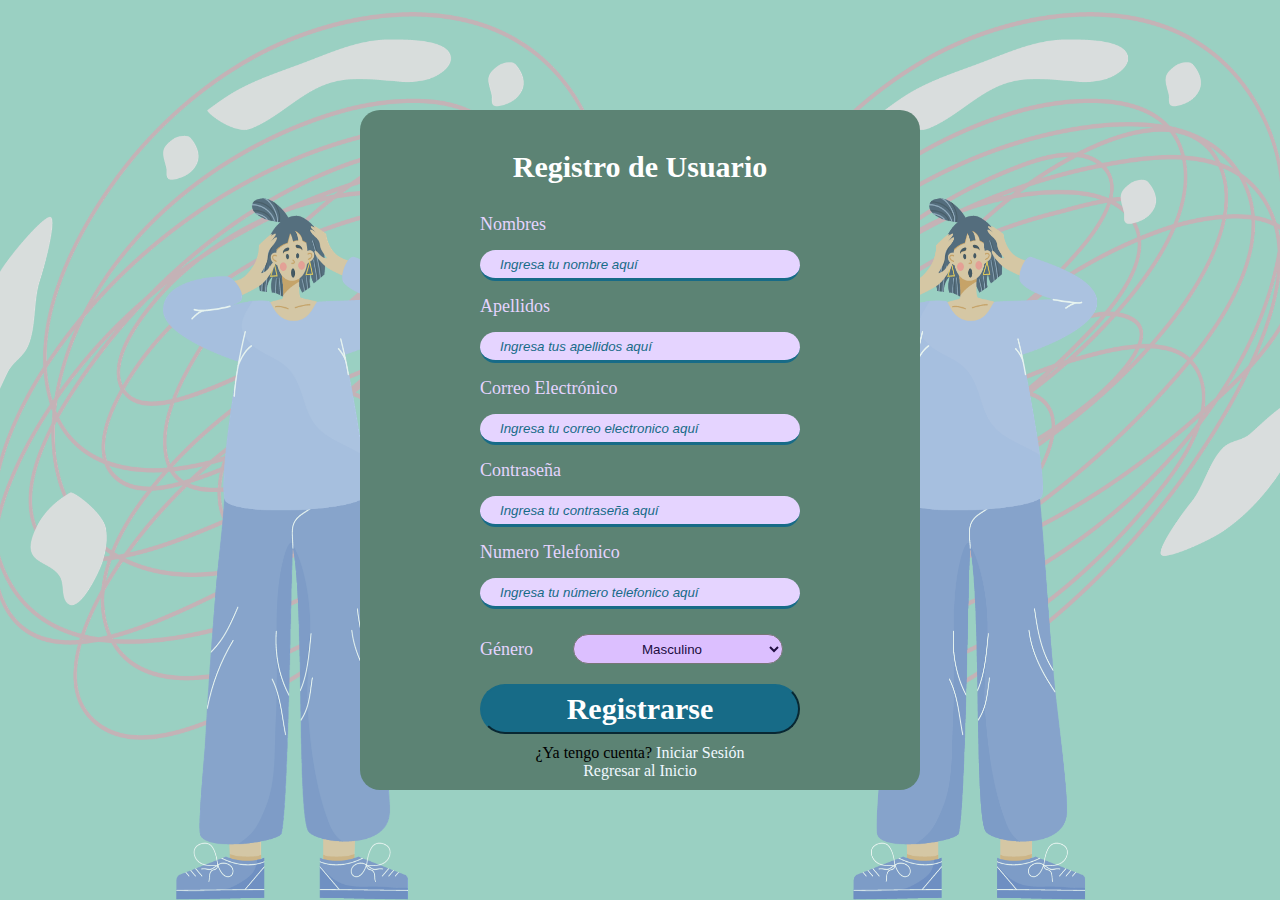
<file: Registro.html>
<!DOCTYPE html>
<html lang="en">
<head>
    <meta charset="UTF-8">
    <meta name="viewport" content="width=device-width, initial-scale=1.0">
    <link rel="shortcut icon" href="img/Logo T.A.G..png" />
    <link rel="stylesheet" href="CSS/registro.css">
    <title>CHARLAS T.A.G.</title>
</head>
<body>
    <section class="Registro">
        <form id="RegistroUsuarios">
            <h2>Registro de Usuario</h2>
        <div>
            <label for="Nombre">Nombres</label>
            <input type="text" id="name" placeholder="Ingresa tu nombre aquí" required>
        </div>
        <div>
            <label for="Apellidos">Apellidos</label>
            <input type="text" id="Apellidos" placeholder="Ingresa tus apellidos aquí" required>
        </div>
        <div>
            <label for="email">Correo Electrónico</label>
            <input type="email" id="email" placeholder="Ingresa tu correo electronico aquí" required>
        </div>
        <div>
            <label for="contraseña">Contraseña</label>
            <input type="password" id="password" placeholder="Ingresa tu contraseña aquí" required>
        </div>
        <div>
            <label for="telefono">Numero Telefonico</label>
            <input type="tel" id="Telefono" placeholder="Ingresa tu número telefonico aquí" required>
        </div>
        <div class="registro-Genero">
            <label for="Genero" id="genero">Género</label>
            <select required>
                <option value="masculino">Masculino</option>
                <option value="femenino">Femenino</option>
                <option value="Neutro">Neutro</option>
                <option value="N/A">Prefiero no responder</option>
            </select>
        </div>
            <button type="submit" class="register-button">Registrarse</button>
            <p class="vinculos_registro">¿Ya tengo cuenta? <a href="login.html">Iniciar Sesión</a></p>
            <p class="vinculos_registro"><a href="index.html">Regresar al Inicio</a></p>
        </form>
    </section>
    <script src="JavaScript/registro.js"></script>
</body>
</html>
</file>
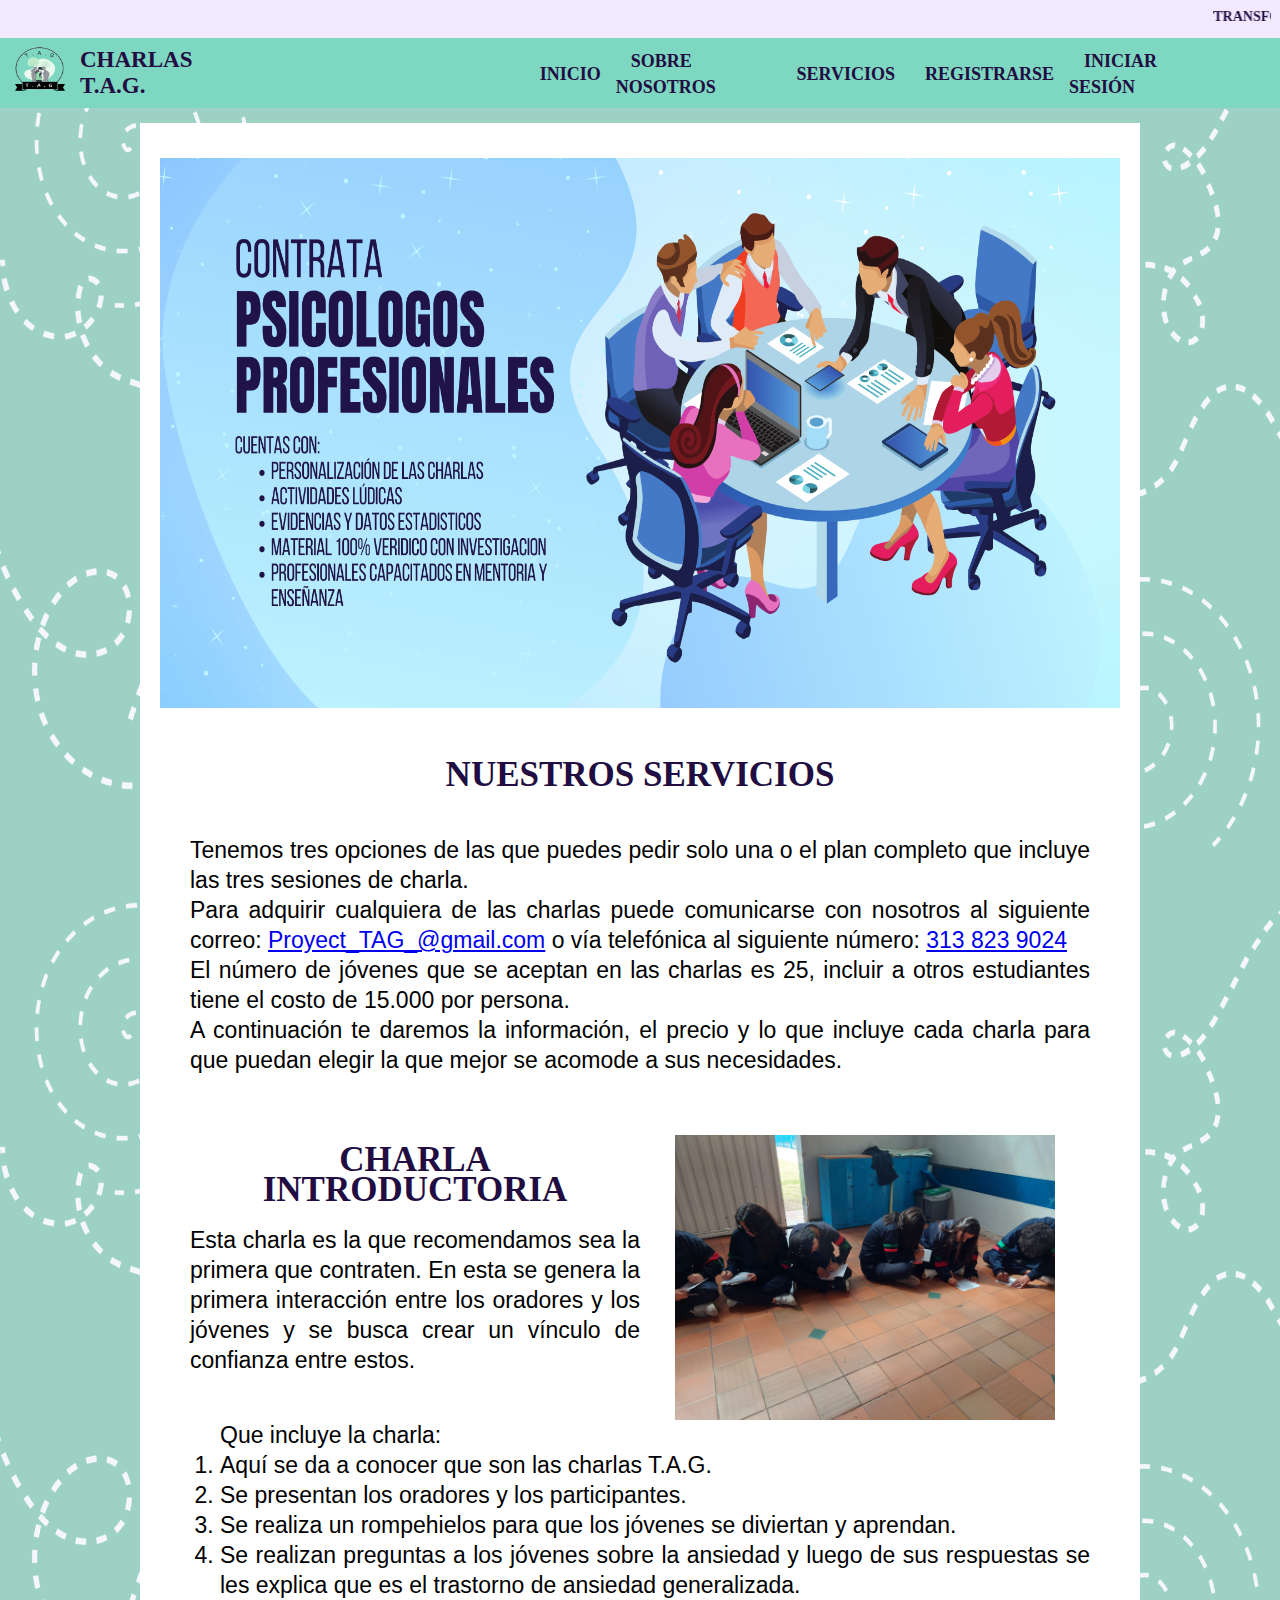
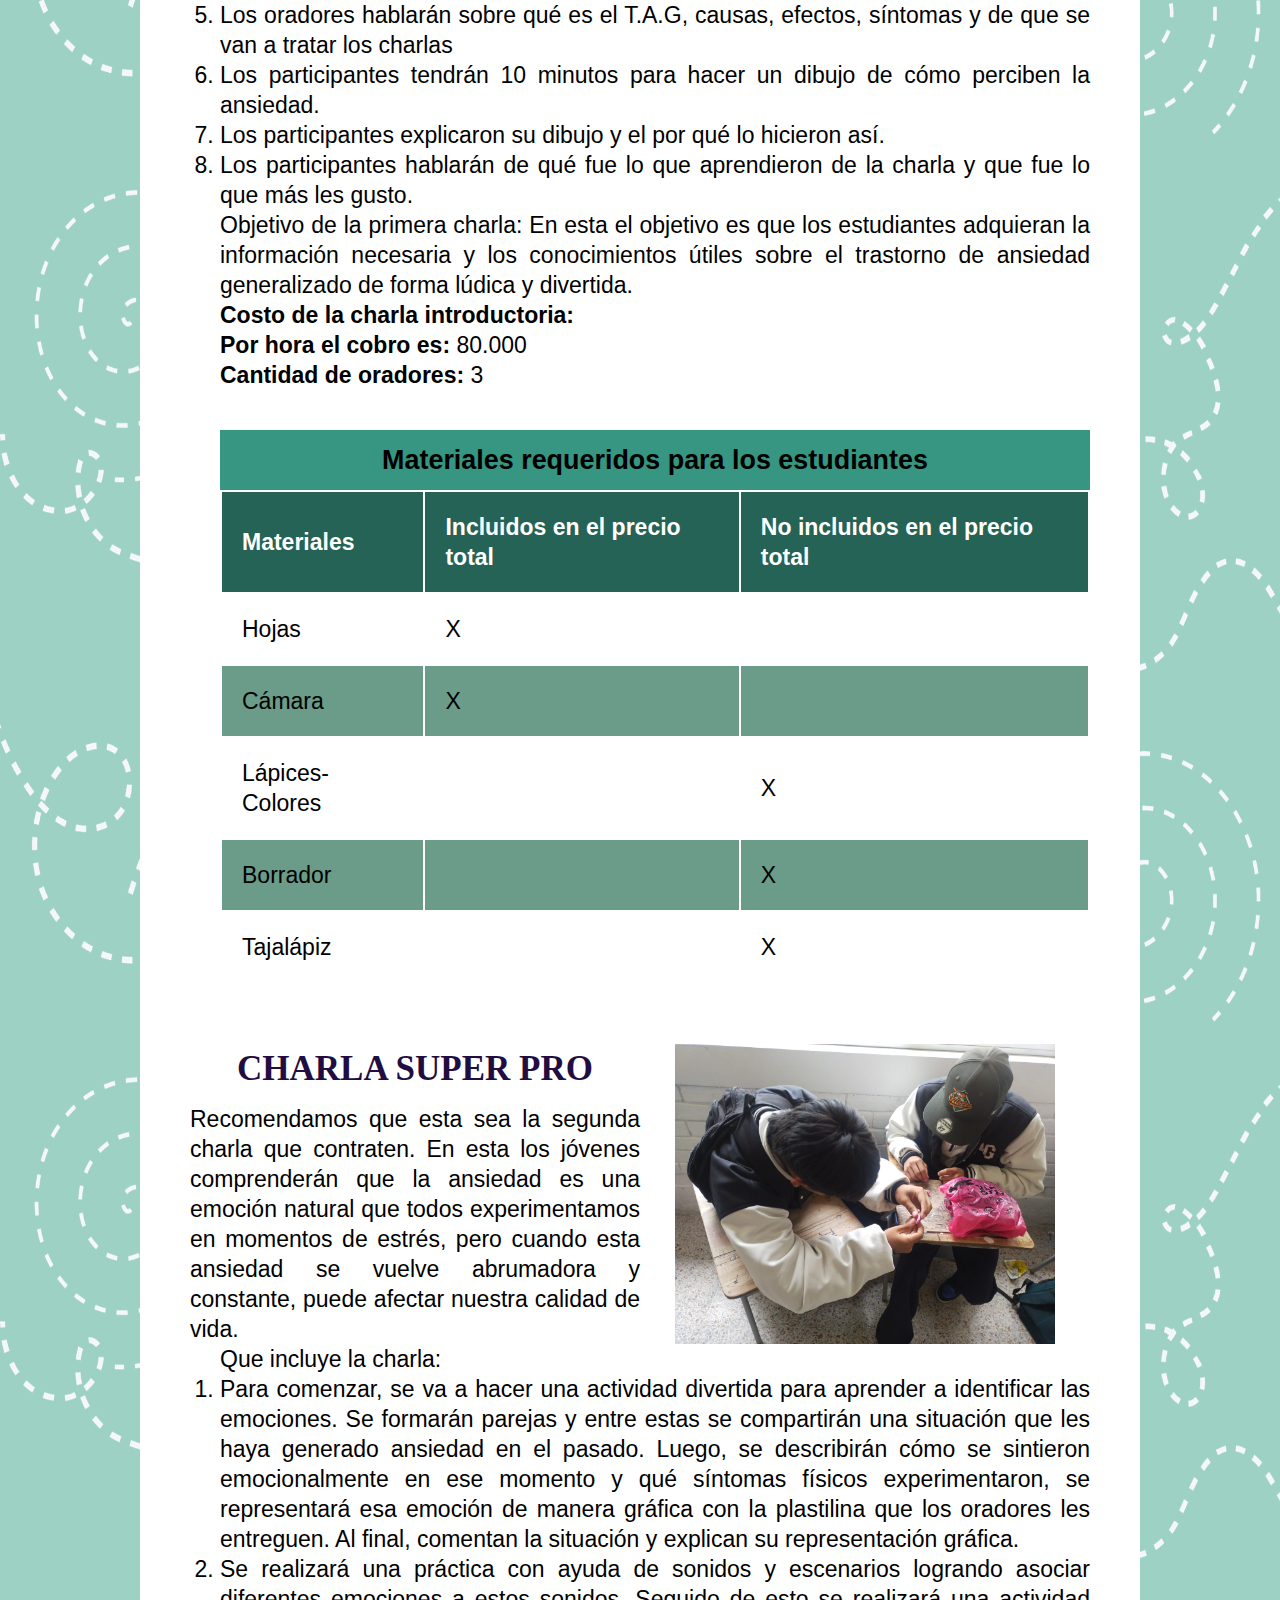
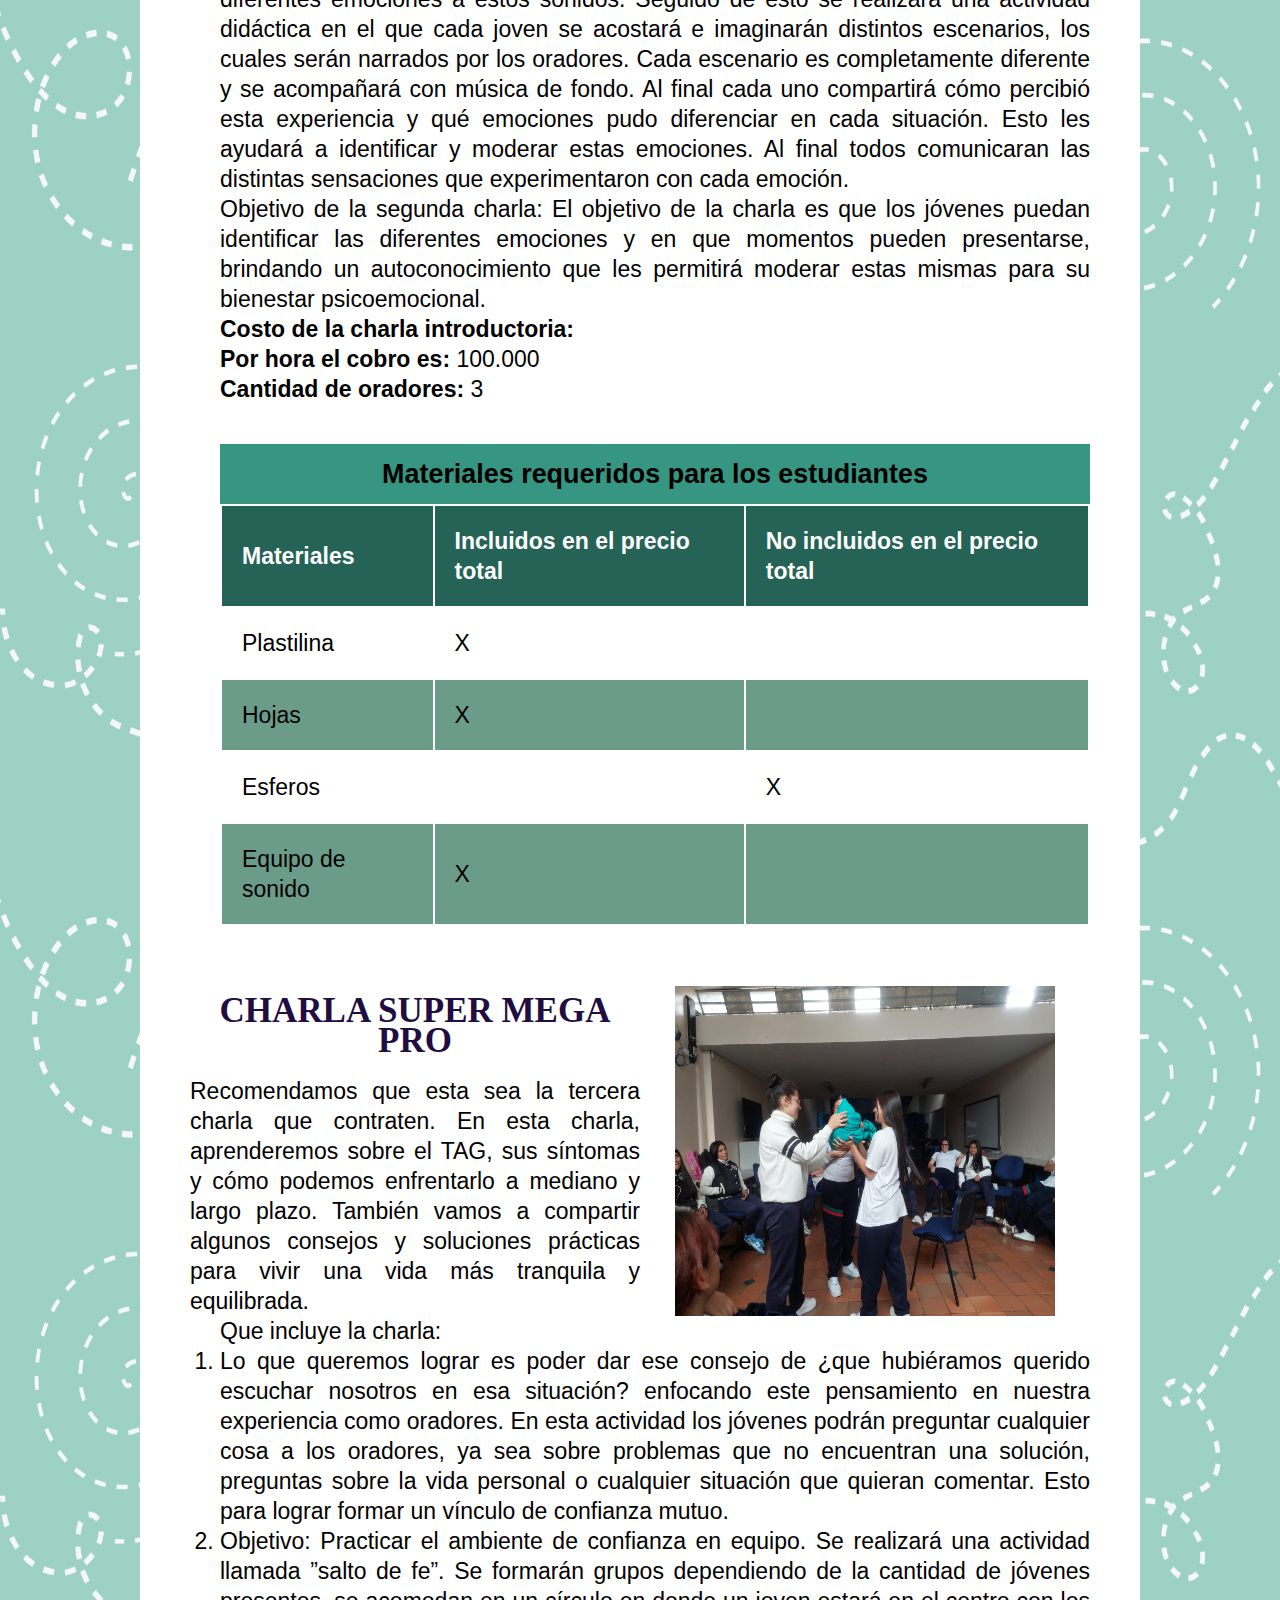
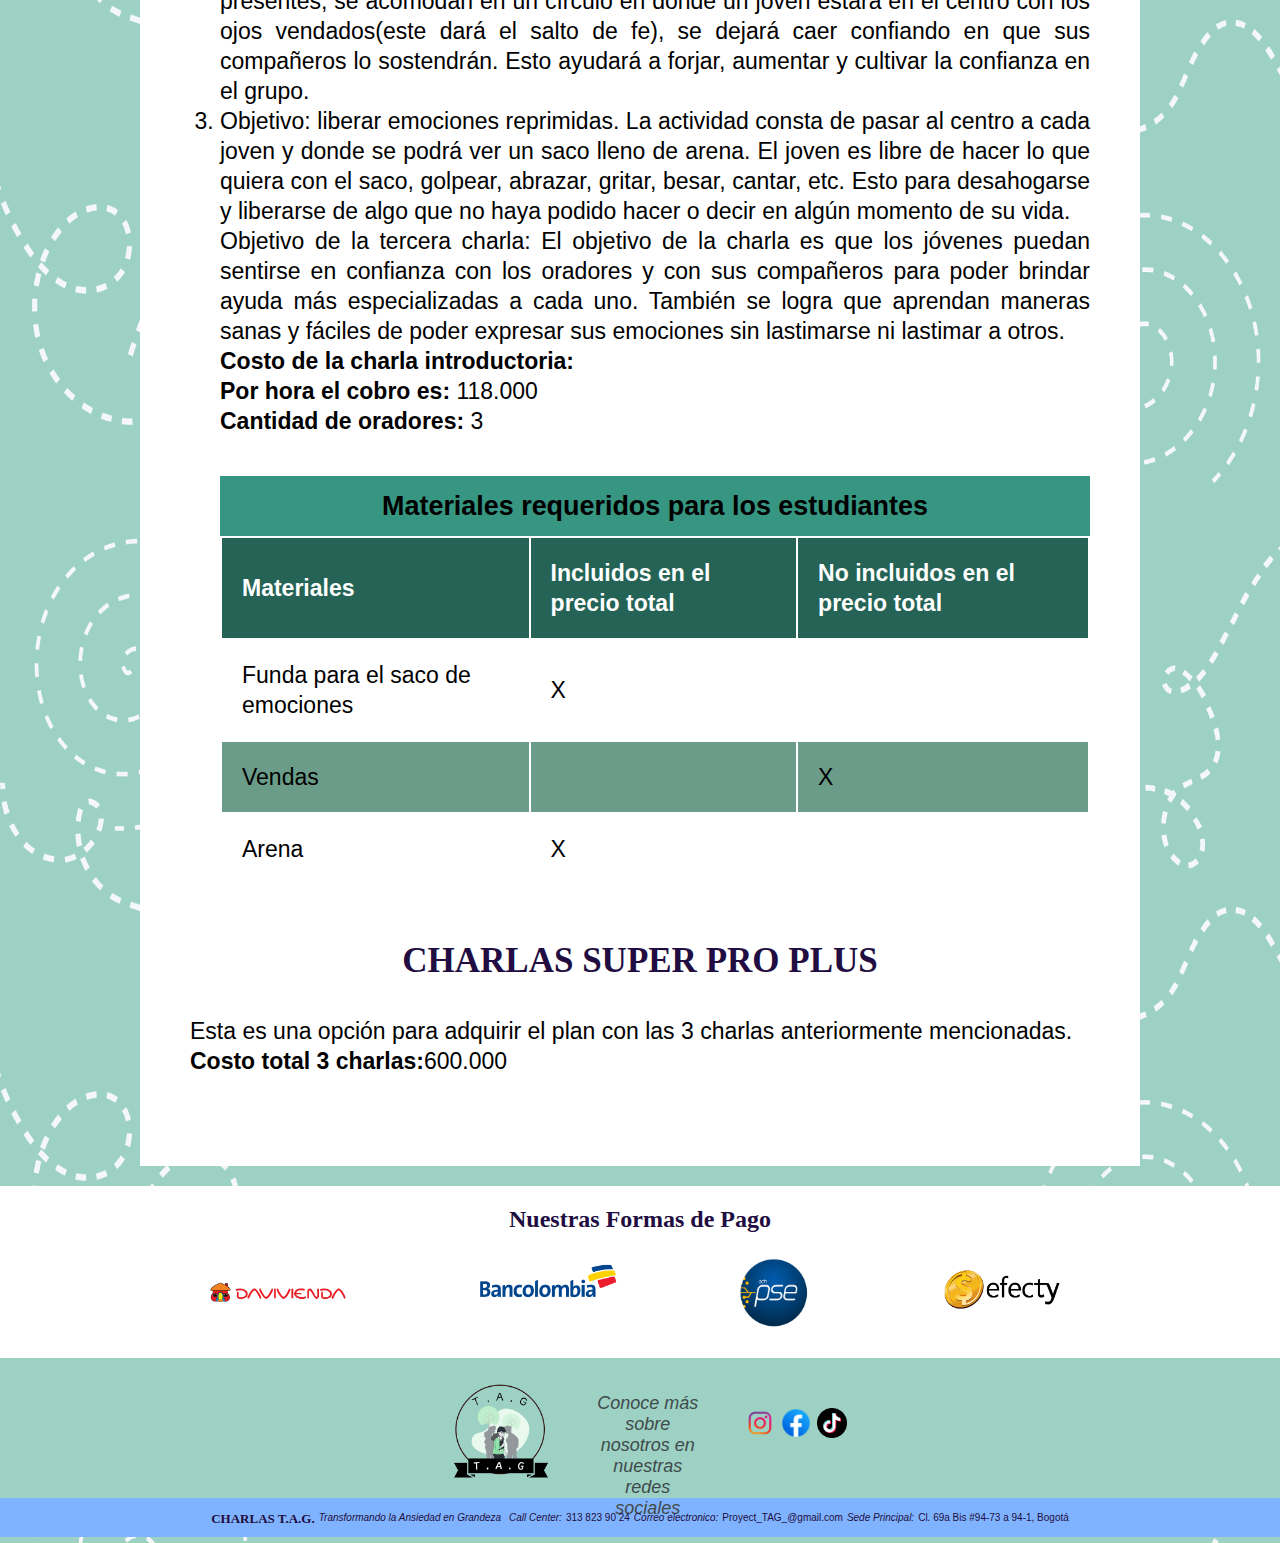
<file: Servicios.html>
<!DOCTYPE html>
<html lang="en">

<head>
    <meta charset="UTF-8">
    <meta name="viewport" content="width=device-width, initial-scale=1.0">
    <title>CHARLAS T.A.G.</title>
    <link rel="shortcut icon" href="img/Logo T.A.G..png" />
    <link rel="stylesheet" href="CSS/stylesS.css">
</head>

<body>
    <header class="header">
        <div class="contenedor1">
            <marquee>
                <h4 class="contenedor1__titulo">TRANSFORMANDO LA ANSIEDAD EN GRANDEZA</h4>
            </marquee>
        </div>
        
        <div class="contenedor2">
            <a href="index.html" > <img src="img/logotipo fondo transparente.png" width="80px" height="70px" class="contenedor2_logo"
                alt=" Logo charlas T.A.G"></a>
                <p class="contenedor2_titulo">charlas t.a.g.</p>
        </div>

        <div class="contenedor_lista">
            <nav class="nav-menu">
                <ul class="nav-menu__list">
                    <li class="nav-menu__item"><a href="index.html">Inicio</a></li>
                    <li class="nav-menu__item"><a href="Nosotros.html">Sobre Nosotros</a></li>
                    <li class="nav-menu__item"><a href="Servicios.html">Servicios</a></li>
                    <li class="nav-menu__item"><a href="Registro.html">Registrarse</a></li>
                    <li class="nav-menu__item"><a href="Login.html">Iniciar sesión</a></li>
                </ul>
            </nav>
        </div>
    </header>


    <main>
        <div class="contenedor-Banner">
            <img src="img/Banner T.a.g,.png" width="100%" height="550px" alt="Banner T.A.G.">
        </div>

        <div class="contenedor-Servicios">
            <div class="contenedor__subtitulo">Nuestros Servicios</div>
            <div class="contenedor-Servicios__informacion">
                <p>
                    Tenemos tres opciones de las que puedes pedir solo una o el plan completo que incluye las tres
                    sesiones de charla. <br>
                    Para adquirir cualquiera de las charlas puede comunicarse con nosotros al siguiente correo:
                    <a href="mailto:Proyect_TAG_@gmail.com">Proyect_TAG_@gmail.com</a>
                    o vía telefónica al siguiente número: <a href="tel:3158879045">313 823 9024</a> <br>
                    El número de jóvenes que se aceptan en las charlas es 25, incluir a otros estudiantes tiene el costo
                    de 15.000 por persona. <br>
                    A continuación te daremos la información, el precio y lo que incluye cada charla para que puedan
                    elegir la que mejor se acomode a sus necesidades.
                </p>
            </div>

            <div class="contenedor-Servicios__charla">
                <div class="contenedor-Servicios__caracteristicas">
                    <h3 class="contenedor-Servicios__subtitulo">Charla Introductoria</h3>
                    <p>Esta charla es la que recomendamos sea la primera que contraten. En esta se genera la primera
                        interacción entre los oradores y los jóvenes y se busca crear un vínculo de confianza entre
                        estos.
                    </p>
                </div>
                <div class="contenedor-Servicios__img">
                    <img src="img/Charla Introduccion.jpeg" alt="Foto charlas de introduccion" >
                </div>
            
            </div>

            <div class="contenedor-Servicios__caracteristicas2">
                <p>Que incluye la charla: </p> 
                <ol>
                    <li>Aquí se da a conocer que son las charlas T.A.G.</li>
                    <li>Se presentan los oradores y los participantes.</li>
                    <li>Se realiza un rompehielos para que los jóvenes se diviertan y aprendan.</li>
                    <li>Se realizan preguntas a los jóvenes sobre la ansiedad y luego de sus respuestas se les
                        explica que es el trastorno de ansiedad generalizada.</li>
                    <li>Los oradores hablarán sobre qué es el T.A.G, causas, efectos, síntomas y de que se van a
                        tratar los charlas</li>
                    <li>Los participantes tendrán 10 minutos para hacer un dibujo de cómo perciben la ansiedad.</li>
                    <li>Los participantes explicaron su dibujo y el por qué lo hicieron así.</li>
                    <li>Los participantes hablarán de qué fue lo que aprendieron de la charla y que fue lo que más
                        les gusto.</li>
                </ol>
                    Objetivo de la primera charla: En esta el objetivo es que los estudiantes adquieran la
                    información necesaria y los conocimientos útiles sobre el trastorno de ansiedad generalizado de
                    forma lúdica y divertida.
                    <br>
                    <B>Costo de la charla introductoria:</B> <br>
                    <B>Por hora el cobro es:</B> 80.000 <br>
                    <B>Cantidad de oradores:</B> 3
                    </p>


                    <div class="contenedor-Servicios__tabla">
                        <table>
                            <h3>Materiales requeridos para los estudiantes</h3>
                            <thead>
                            <tr>
                                <th>Materiales</th>
                                <th>Incluidos en el precio total</th>
                                <th>No incluidos en el precio total</th>
                            </tr>
                            </thead>
                            <tr>
                                <td>Hojas</td>
                                <td>X</td>
                                <td></td>
                            </tr>
                            <tr class="table__estilos1">
                                <td>Cámara</td>
                                <td>X</td>
                                <td></td>
                            </tr>
                            <tr>
                                <td>Lápices-Colores</td>
                                <td></td>
                                <td>X</td>
                            </tr>
                            <tr>
                                <td>Borrador</td>
                                <td></td>
                                <td>X</td>
                            </tr>
                            <tr>
                                <td>Tajalápiz</td>
                                <td></td>
                                <td>X</td>
                            </tr>
                        </table>
                    </div>
            </div>
      
            <div class="contenedor-Servicios__charla">
                <div class="contenedor-Servicios__caracteristicas">
                <h3 class="contenedor-Servicios__subtitulo">Charla Super Pro</h3> 
                <p>Recomendamos que esta sea la segunda charla que contraten. En esta los jóvenes comprenderán que la
                    ansiedad es una emoción natural que todos experimentamos en momentos de estrés, pero cuando esta
                    ansiedad se vuelve abrumadora y constante, puede afectar nuestra calidad de vida.
                </p>
                </div>
                <div class="contenedor-Servicios__img">
                    <img src="img/Charla super pro actividad plastilina.jpeg" alt="Foto actividad de plastilina charla 2">
                </div>
            </div>

            <div class="contenedor-Servicios__caracteristicas2">
                <p>Que incluye la charla:</p>    
                <ol>
                    <li>Para comenzar, se va a hacer una actividad divertida para aprender a identificar las emociones.
                        Se formarán parejas y entre estas se compartirán una situación que les haya generado ansiedad en
                        el pasado. Luego, se describirán cómo se sintieron emocionalmente en ese momento y qué síntomas
                        físicos experimentaron, se representará esa emoción de manera gráfica con la plastilina que los
                        oradores les entreguen. Al final, comentan la situación y explican su representación gráfica.
                    </li>
                    <li>Se realizará una práctica con ayuda de sonidos y escenarios logrando asociar diferentes
                        emociones a estos sonidos. Seguido de esto se realizará una actividad didáctica en el que cada
                        joven se acostará e imaginarán distintos escenarios, los cuales serán narrados por los oradores.
                        Cada escenario es completamente diferente y se acompañará con música de fondo. Al final cada uno
                        compartirá cómo percibió esta experiencia y qué emociones pudo diferenciar en cada situación.
                        Esto les ayudará a identificar y moderar estas emociones. Al final todos comunicaran las
                        distintas sensaciones que experimentaron con cada emoción.
                    </li>
                </ol>
                <p>
                    Objetivo de la segunda charla: El objetivo de la charla es que los jóvenes puedan identificar las
                    diferentes emociones y en que momentos pueden presentarse, brindando un autoconocimiento que les
                    permitirá moderar estas mismas para su bienestar psicoemocional.
                    <br>
                    <B>Costo de la charla introductoria:</B> <br>
                    <B>Por hora el cobro es:</B> 100.000 <br>
                    <B>Cantidad de oradores:</B> 3
                </p>
                <div class="contenedor-Servicios__tabla">
                    <table>
                        <h3>Materiales requeridos para los estudiantes</h3>
                        <thead>
                        <tr>
                            <th>Materiales</th>
                            <th>Incluidos en el precio total</th>
                            <th>No incluidos en el precio total</th>
                        </tr>
                    </thead>
                        <tr>
                            <td>Plastilina</td>
                            <td>X</td>
                            <td></td>
                        </tr>
                        <tr>
                            <td>Hojas</td>
                            <td>X</td>
                            <td></td>
                        </tr>
                        <tr>
                            <td>Esferos</td>
                            <td></td>
                            <td>X</td>
                        </tr>
                        <tr>
                            <td>Equipo de sonido</td>
                            <td>X</td>
                            <td></td>
                        </tr>
                    </table>
                </div>
            </div>

            <div class="contenedor-Servicios__charla">
                <div class="contenedor-Servicios__caracteristicas">
                    <h3 class="contenedor-Servicios__subtitulo">Charla Super Mega Pro</h3>
                    <p>Recomendamos que esta sea la tercera charla que contraten. En esta charla, aprenderemos sobre el TAG,
                    sus síntomas y cómo podemos enfrentarlo a mediano y largo plazo. También vamos a compartir algunos
                    consejos y soluciones prácticas para vivir una vida más tranquila y equilibrada.
                    </p>
                </div>
                <div class="contenedor-Servicios__img">
                    <img src="img/Charla 3 saco de emociones.jpeg" alt="Foto charla 3 saco de emociones">
                </div>
            </div>
                   
            <div class="contenedor-Servicios__caracteristicas2">
                <p>Que incluye la charla: </p> 
                <ol>
                    <li> Lo que queremos lograr es poder dar ese consejo de ¿que hubiéramos querido escuchar nosotros en
                        esa situación? enfocando este pensamiento en nuestra experiencia como oradores. En esta
                        actividad los jóvenes podrán preguntar cualquier cosa a los oradores, ya sea sobre problemas que
                        no encuentran una solución, preguntas sobre la vida personal o cualquier situación que quieran
                        comentar. Esto para lograr formar un vínculo de confianza mutuo.
                    </li>
                    <li>Objetivo: Practicar el ambiente de confianza en equipo.
                        Se realizará una actividad llamada ”salto de fe”. Se formarán grupos dependiendo de la cantidad
                        de jóvenes presentes, se acomodan en un círculo en donde un joven estará en el centro con los
                        ojos vendados(este dará el salto de fe), se dejará caer confiando en que sus compañeros lo
                        sostendrán. Esto ayudará a forjar, aumentar y cultivar la confianza en el grupo.
                    </li>
                    <LI>
                        Objetivo: liberar emociones reprimidas.
                        La actividad consta de pasar al centro a cada joven y donde se podrá ver un saco lleno de arena.
                        El joven es libre de hacer lo que quiera con el saco, golpear, abrazar, gritar, besar, cantar,
                        etc. Esto para desahogarse y liberarse de algo que no haya podido hacer o decir en algún momento
                        de su vida.

                    </LI>
                </ol>
                <p>
                    Objetivo de la tercera charla: El objetivo de la charla es que los jóvenes puedan sentirse en
                    confianza con los oradores y con sus compañeros para poder brindar ayuda más especializadas a cada
                    uno. También se logra que aprendan maneras sanas y fáciles de poder expresar sus emociones sin
                    lastimarse ni lastimar a otros.
                    <br>
                    <B>Costo de la charla introductoria:</B> <br>
                    <B>Por hora el cobro es:</B> 118.000 <br>
                    <B>Cantidad de oradores:</B> 3
                </p>
    
                <div class="contenedor-Servicios__tabla">
                    <table>
                        <h3>Materiales requeridos para los estudiantes</h3>
                    <thead>
                        <tr>
                            <th>Materiales</th>
                            <th>Incluidos en el precio total</th>
                            <th>No incluidos en el precio total</th>
                        </tr>
                    </thead>
                        <tr>
                            <td>Funda para el saco de emociones</td>
                            <td>X</td>
                            <td></td>
                        </tr>
                        <tr>
                            <td>Vendas</td>
                            <td></td>
                            <td>X</td>
                        </tr>
                        <tr>
                            <td>Arena</td>
                            <td>X</td>
                            <td></td>
                        </tr>
                    </table>
                </div>
            </div>
            <div class="contenedor-Servicios__subtitulo">Charlas Super Pro Plus</div>
            <div class="contenedor__final">
                <p>Esta es una opción para adquirir el plan con las 3 charlas anteriormente mencionadas.
                    <br>
                    <b>Costo total 3 charlas:</b>600.000
                </p>
            </div>
        </DIV>
    </main>

    <footer>
        <div class="footer">
            <h3 class="footer__Texto">Nuestras Formas de Pago</h3>
            <div class="footer__pago">
                <img class="footer__imagend" width="150px" height="70px" src="img/logo davivienda.png" alt="Davivienda">
                <img class="footer__imagenb" width="150px" height="60px" src="img/logo-bancolombia.png"
                    alt="Bancolombia">
                <img class="footer__imagenp" width="70px" height="70px" src="img/pse.png" alt="PSE">
                <img class="footer__imagene" width="150px" height="65px" src="img/Logo efecty.png" alt="Efecty">
            </div>
        </div>

        <div class="redes">
            <div class="Redes-izq">
             <div class="Redes-izq_img">
                 <img src="img/logotipo fondo transparente.png" alt="Logo T.A.G.">
             </div>
             <div class="Redes-izq_texto">
                 <p>Conoce más sobre nosotros en nuestras redes sociales</p> 
             </div>
            </div>
            <div class="Redes-der">
             <a class="redes-der__Texto" href="https://www.instagram.com/" target="_blank">
                 <img class="redes-der__imagen" src="img/instagram.webp" width="30px"
                     alt="Logo Instagram"></a>
             <a class="redes-der__Texto" href="https://www.facebook.com/proyectTAG_/" target="_blank">
                 <img src="img/facebook.png" class="redes-der__imagen" width="30px" 
                     alt="Logo Facebook"></a>
             <a class="redes-der__Texto" href="https://www.tiktok.com/es/" target="_blank">
                 <img src="img/tik tok.png" class="redes-Sociales__imagen" width="30px" alt="Logo Tik Tok"></a>
            </div>
         </div>

            <div class="información-contacto">
                <div class="información-contacto__texto">
                    <h6>CHARLAS T.A.G.</h6>
                    <p>Transformando la Ansiedad en Grandeza</p>
                    <P>Call Center:</P>
                    <a href="tel:3158879045">313 823 90 24</a>
                    <p>Correo electronico:</p>
                    <a href="mailto:Proyect_TAG_@gmail.com">Proyect_TAG_@gmail.com</a>
                    <p>Sede Principal:</p>
                    <a href="https://www.google.com/maps/place/Cl.+69a+Bis,+Engativ%C3%A1,+Bogot%C3%A1/@4.6957995,-74.1182884,17z/data=!3m1!4b1!4m10!1m2!2m1!1sCl.+69a+Bis+%2394-73+a+94-1,+Bogot%C3%A1!3m6!1s0x8e3f9b5ac7107013:0xba643467809ada57!8m2!3d4.6957942!4d-74.1134175!15sCiJDbC4gNjlhIEJpcyAjOTQtNzMgYSA5NC0xLCBCb2dvdMOhkgEFcm91dGXgAQA!16s%2Fg%2F11bym_114t?hl=es-ES&entry=ttu"
                        target="_blank">Cl. 69a Bis #94-73 a 94-1, Bogotá</a>
                </div>
            </div>
    </footer>
</body>

<!--servicios de la empresa con precios y caracteristicas
    fotos de la charlas- redes sociales-->

</html>
</file>
<file: CSS/styles.css>
@import url("footer.css") print;
@import url("header.css") print;
@import url("bodyindex.css") print;
</file>
<file: CSS/login.css>
*{
    margin: 0;
    padding: 0;
    box-sizing: border-box;
}

body{
    background-image:url('../img/Diseño\ sin\ título.png');
    background-repeat: no-repeat;
    background-size: 100% 100%;
    background-attachment: fixed;
    font-family: 'Times New Roman', Times, serif;
    display: flex;
    justify-content: center;
    align-items: center;
    height: 100vh;
}

.login{
    background-color:#176B87;
    width: 400px;
    height: 400px;
    padding: 40px 30px 40px;
    border-radius: 20px;
    justify-content: center;
    text-align: center;
}

.login h2{ 
    font-size: 30px;
    color: white;
    text-align: center;
    margin-bottom: 30px;
}

label{
    font-size: 18px;
    display: flex;
    font-weight: 400;
    color: black;
    padding: 0px 10px;
}

input{
    margin: 15px 0;
    border-bottom: 3px solid #210D41;  
    border-top: 0px; 
    border-right:0px;
    border-left:0px;
    width: 300px;
    height: 28px;
    border-radius: 40px;
    background-color: #DCBFFF; 
    padding: 0px 10px; 
}

input::placeholder {
    color: black;
    font-style: italic;
    padding: 10px;
}

.login-button{
    margin: 10px 0;
    background-color:#210D41 ;
    color: white;
    border-radius: 40px;
    border-color: #176B87;
    width: 320px ;
    height: 50px;
    font-size: 30px;
    font-family: 'Times New Roman', Times, serif;
    font-weight: bold;
}

.vinculos_registro{
    text-align: center;
}

.vinculos_registro a{
    text-decoration: none;
    color: aliceblue;
}
</file>
<file: CSS/stylesN.css>
@import "../CSS/Bodynosotros.css";
@import "../CSS/footer.css";
@import "../CSS/header.css";
</file>
<file: CSS/registro.css>
*{
    margin: 0;
    padding: 0;
}

body{
    background-image: url('../img/Diseño\ sin\ título.png');
    background-repeat: no-repeat;
    background-size: 100% 100%;
    background-attachment: fixed;
    font-family: 'Times New Roman', Times, serif;
    display: flex;
    justify-content: center;
    align-items: center;
    height: 100vh;
}

.Registro{
    background-color:#5C8374;
    width: 500px;
    height: 600px;
    padding: 40px 30px 40px;
    border-radius: 20px;
    display: flex;
    justify-content: center;
    text-align: center;
}

#RegistroUsuarios h2{ 
    font-size: 30px;
    color: white;
    text-align: center;
    margin-bottom: 30px;
}

label{
    font-size: 18px;
    display: flex;
    font-weight: 400;
    color: #E5D4FF;
}

input{
    margin: 15px 0;
    border-bottom: 3px solid #176B87;  
    border-top: 0px; 
    border-right:0px;
    border-left:0px;
    width: 300px;
    height: 28px;
    border-radius: 40px;
    background-color: #E5D4FF; 
    padding: 0px 10px; 
}
input::placeholder {
    color: #176B87;
    font-style: italic;
    padding: 10px;
  }

.registro-Genero{
    display: flex;
}
#genero{
    align-items: center;
    margin-right: 40PX;
}
.registro-Genero select{
    margin: 10px 0;
    background-color: #DCBFFF;
    color: #210D41;
    border-radius: 50px;
    width: 210px ;
    height: 30px;
}
.registro-Genero option{
    color: #176B87;
    padding: 20px;
    text-align: center;
}
.registro-Genero select:hover{
    border-bottom: 3px solid #176B87;
}

.register-button{
    margin: 10px 0;
    background-color:#176B87 ;
    color: white;
    border-radius: 40px;
    border-color: #176B87;
    width: 320px ;
    height: 50px;
    font-size: 30px;
    font-family: 'Times New Roman', Times, serif;
    font-weight: bold;
}

.vinculos_registro{
    text-align: center;
}

.vinculos_registro a{
    text-decoration: none;
    color: aliceblue;
}
</file>
<file: CSS/stylesS.css>
@import "../CSS/Bodyservicios.css";
@import "../CSS/footer.css";
@import "../CSS/header.css";
</file>
